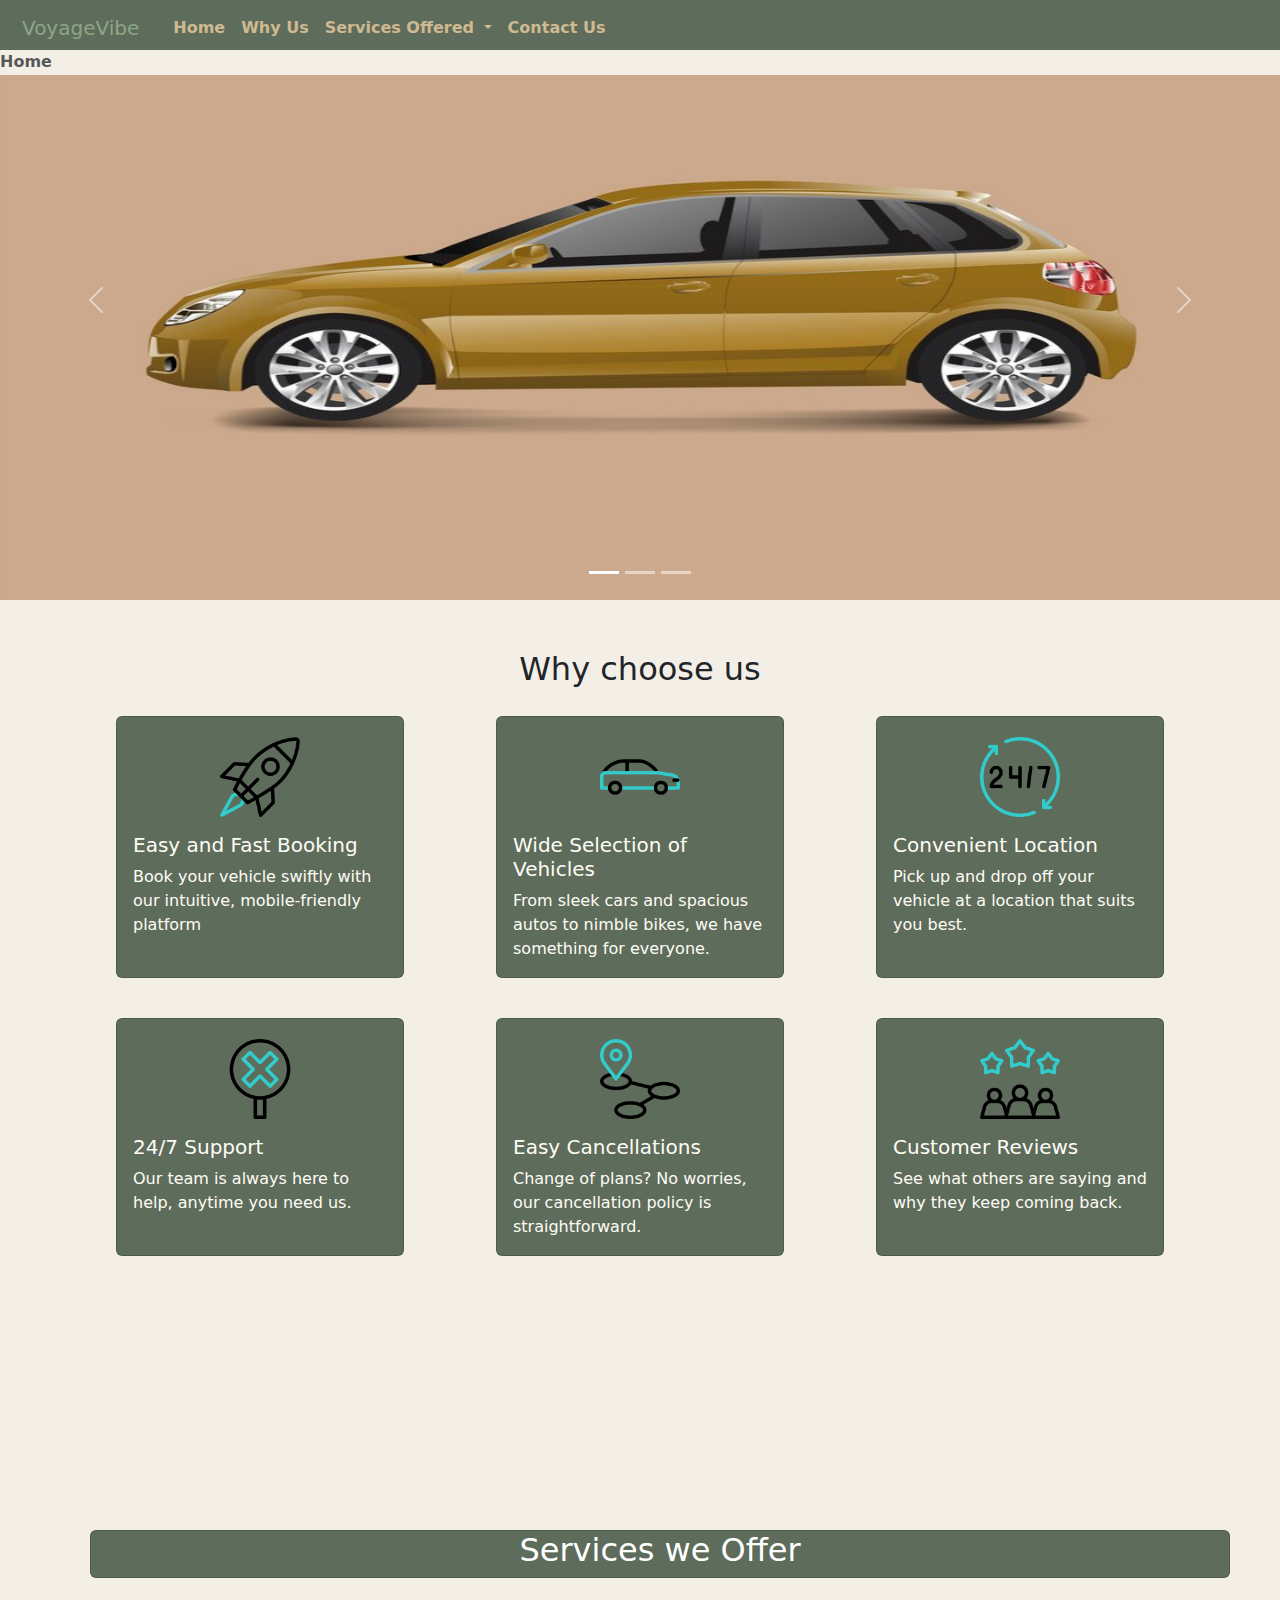
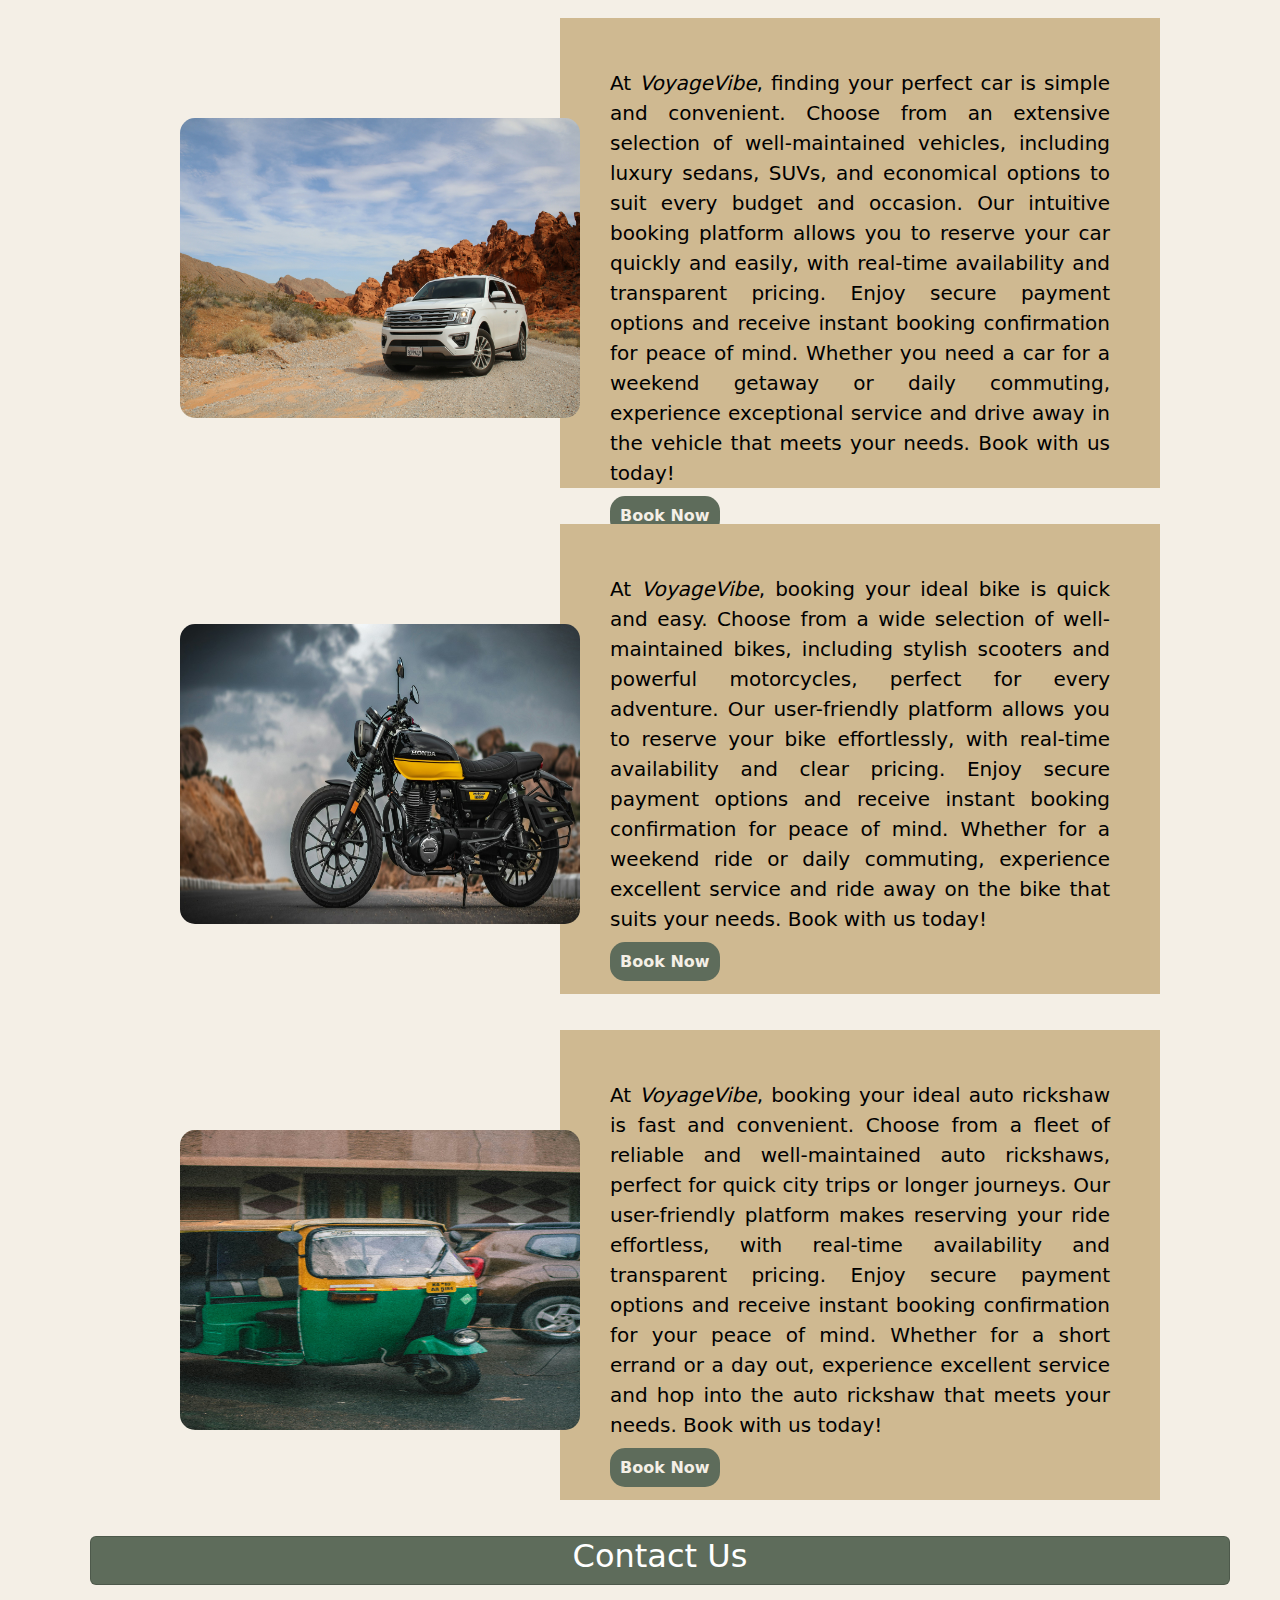
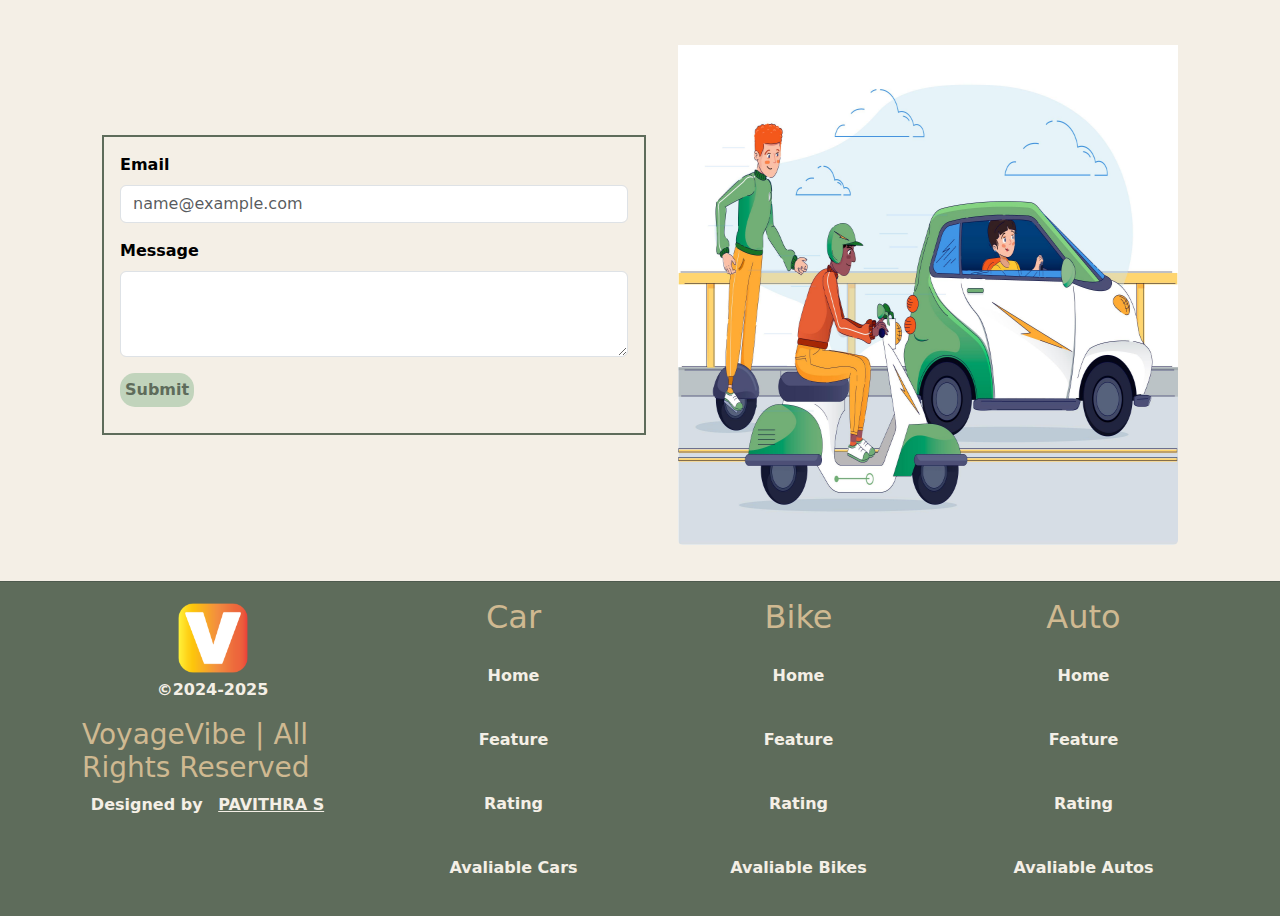
<file: index.html>
<!DOCTYPE html>
<html lang="en">
<head>
    <meta charset="UTF-8">
    <meta name="viewport" content="width=device-width, initial-scale=1.0">
    <title>Document</title>
 
    <link href="https://cdn.jsdelivr.net/npm/bootstrap@5.3.3/dist/css/bootstrap.min.css" rel="stylesheet" integrity="sha384-QWTKZyjpPEjISv5WaRU9OFeRpok6YctnYmDr5pNlyT2bRjXh0JMhjY6hW+ALEwIH" crossorigin="anonymous">
    <script src="https://cdn.jsdelivr.net/npm/bootstrap@5.3.3/dist/js/bootstrap.bundle.min.js" 
    integrity="sha384-YvpcrYf0tY3lHB60NNkmXc5s9fDVZLESaAA55NDzOxhy9GkcIdslK1eN7N6jIeHz" crossorigin="anonymous"></script>
    <link rel="stylesheet" href="assest/home.css">
</head>
<body>
   
        <div class="navBarColor">
            <nav class="navbar navbar-expand-lg  fixed-top">
                <div class="container-fluid">
                  <a class="navbar-brand" href="#">VoyageVibe</a>
                  <button class="navbar-toggler" type="button" data-bs-toggle="collapse" data-bs-target="#navbarNavDropdown" aria-controls="navbarNavDropdown" aria-expanded="false" aria-label="Toggle navigation">
                    
                  </button>
                  <div class="collapse navbar-collapse" id="navbarNavDropdown">
                    <ul class="navbar-nav">
                      <li class="nav-item">
                        <a class="nav-link " aria-current="page" href="#">Home</a>
                      </li>
                      <li class="nav-item">
                        <a class="nav-link" href="#aboutUs">Why Us</a>
                      </li>
                      
                      <li class="nav-item dropdown">
                        <a class="nav-link dropdown-toggle" href="#" role="button" data-bs-toggle="dropdown" aria-expanded="false">
                         Services Offered
                        </a>
                        <ul class="dropdown-menu">
                          <li><a class="dropdown-item" href="#category">Car</a></li>
                          <li><a class="dropdown-item" href="#category">Bike</a></li>
                          <li><a class="dropdown-item" href="#category">Auto</a></li>
                        </ul>
                      </li>
                      <li class="nav-item">
                        <a class="nav-link" href="#contact">Contact Us</a>
                      </li>
                    </ul>
                  </div>
                </div>
              </nav>
          
              <nav aria-label="breadcrumb" class="fixed-top bread">
                <ol class="breadcrumb">
                  <li class="breadcrumb-item active" aria-current="page">Home</li>
                </ol>
              </nav>
        </div>
         
        


        
            <div id="carouselExampleIndicators" class="carousel slide" data-bs-ride="carousel" >
                <div class="carousel-indicators" >
                  <button type="button" data-bs-target="#carouselExampleIndicators" data-bs-slide-to="0" class="active" aria-current="true" aria-label="Slide 1"></button>
                  <button type="button" data-bs-target="#carouselExampleIndicators" data-bs-slide-to="1" aria-label="Slide 2"></button>
                  <button type="button" data-bs-target="#carouselExampleIndicators" data-bs-slide-to="2" aria-label="Slide 3"></button>
                </div>
                <div class="carousel-inner">
                  <div class="carousel-item active" data-bs-interval="10000">
                    <img src="assest/imageBooking/car.jpg" class="d-block w-100 img-fluid" alt="car" >
                  </div>
                  <div class="carousel-item" data-bs-interval="2000">
                    <img src="assest/imageBooking/auto.jpg" class="d-block w-100  img-fluid" alt="auto"   >
                  </div>
                  <div class="carousel-item">
                    <img src="assest/imageBooking/bike.jpg" class="d-block w-100  img-fluid" alt="bike"  >
                  </div>
                </div>
                <button class="carousel-control-prev" type="button" data-bs-target="#carouselExampleIndicators" data-bs-slide="prev">
                  <span class="carousel-control-prev-icon" aria-hidden="true"></span>
                  <span class="visually-hidden">Previous</span>
                </button>
                <button class="carousel-control-next" type="button" data-bs-target="#carouselExampleIndicators" data-bs-slide="next">
                  <span class="carousel-control-next-icon" aria-hidden="true"></span>
                  <span class="visually-hidden">Next</span>
                </button>
              </div>
      
<section id="aboutUs">
<div class="container">

  <div class="row">
    <div class="col-lg-12 col-sm-12 col-md-12 col-xl-12">
      <h2 class="text-center">Why choose us</h2>
    </div>
    <div class="col-md-4 col-lg-4 col-xl-4 col-sm-12">
      <div class="card" style="width: 18rem;">
        <img src="/assest/imageBooking/rocket.png" class="card-img-top img-fluid" alt="faster">
        <div class="card-body">
          <h5 class="card-title">Easy and Fast Booking</h5>
          <p class="card-text">Book your vehicle swiftly with our intuitive, mobile-friendly platform</p>
          
        </div>
      </div>
    </div>
      <div class="col-md-4 col-lg-4 col-xl-4 col-sm-12">
        <div class="card" style="width: 18rem;">
          <img src="assest/imageBooking/car.png" class="card-img-top" alt="car">
          <div class="card-body">
            <h5 class="card-title">Wide Selection of Vehicles</h5>
            <p class="card-text">From sleek cars and spacious autos to nimble bikes, we have something for everyone.</p>
            
          </div>
        </div>
    </div>
    <div class="col-md-4 col-lg-4 col-xl-4 col-sm-12">
      <div class="card" style="width: 18rem;">
        <img src="/assest/imageBooking/24-7.png" class="card-img-top img-fluid" alt="faster">
        <div class="card-body">
          <h5 class="card-title">Convenient Location</h5>
          <p class="card-text">Pick up and drop off your vehicle at a location that suits you best.</p>
          
        </div>
      </div>
    </div>
    <div class="col-md-4 col-lg-4 col-xl-4 col-sm-12">
      <div class="card" style="width: 18rem;">
        <img src="assest/imageBooking/cancel.png" class="card-img-top img-fluid" alt="faster">
        <div class="card-body">
          <h5 class="card-title">24/7 Support</h5>
          <p class="card-text">Our team is always here to help, anytime you need us.</p>
          
        </div>
      </div>
    </div>
    <div class="col-md-4 col-lg-4 col-xl-4 col-sm-12">
      <div class="card" style="width: 18rem;">
        <img src="/assest/imageBooking/way.png" class="card-img-top img-fluid" alt="faster">
        <div class="card-body">
          <h5 class="card-title">Easy Cancellations</h5>
          <p class="card-text">Change of plans? No worries, our cancellation policy is straightforward.</p>
          
        </div>
      </div>
    </div>
    <div class="col-md-4 col-lg-4 col-xl-4 col-sm-12">
      <div class="card" style="width: 18rem;">
        <img src="assest/imageBooking/best-customer-experience.png" class="card-img-top img-fluid" alt="faster">
        <div class="card-body">
          <h5 class="card-title">Customer Reviews</h5>
          <p class="card-text">See what others are saying and why they keep coming back.</p>
          
        </div>
      </div>
    </div>
  </div>
</div>
</section>
<!-- <section>
  <div class="container">
    <div class="row">
      <div class="col-lg-12 col-sm-12 col-md-12 col-xl-12">
        <h2 class="text-center">Category</h2>
      </div>
      <div class="col-lg-12 col-sm-12 col-md-12 col-xl-12 flexAlign">
        <div class="containerContent">
          <div class="carImage">
            <img src="assest/imageBooking/car Booking (2).jpg" alt="car" width="500" height="400" class="img-fluid">
          </div>
          <div class="box">
            
              <p>At [Your Company Name], finding your perfect car is simple and convenient. Choose from an extensive selection of well-maintained vehicles, including luxury sedans, SUVs, and economical options to suit every budget and occasion. Our intuitive booking platform allows you to reserve your car quickly and easily, with real-time availability and transparent pricing. Enjoy secure payment options and receive instant booking confirmation for peace of mind. Whether you need a car for a weekend getaway or daily commuting, experience exceptional service and drive away in the vehicle that meets your needs. Book with us today!</p>
              <a href="#">Book Now</a>
           
            
  
          </div>
        </div>
      
      </div>
      <div class="col-lg-12 col-sm-12 col-md-12 col-xl-12 ">
        <div class="containerContent ">
          
          <div class="carImage">
            <img src="assest/imageBooking/BikeBooking.jpg" alt="car" width="500" height="400" class="img-fluid">
          </div>
          <div class="box">
            
              <p>At [Your Company Name], booking your ideal bike is quick and easy. Choose from a wide selection of well-maintained bikes, including stylish scooters and powerful motorcycles, perfect for every adventure. Our user-friendly platform allows you to reserve your bike effortlessly, with real-time availability and clear pricing. Enjoy secure payment options and receive instant booking confirmation for peace of mind. Whether for a weekend ride or daily commuting, experience excellent service and ride away on the bike that suits your needs. Book with us today!</p>
              <a href="#">Book Now</a>
           
            
  
          </div>
        </div>
      
      </div>
      <div class="col-lg-12 col-sm-12 col-md-12 col-xl-12 flexAlign">
        <div class="containerContent">
          <div class="carImage">
            <img src="assest/imageBooking/autoBooking.jpg" alt="car" width="500" height="400" class="img-fluid">
          </div>
          <div class="box">
            
              <p>At [Your Company Name], booking your ideal auto rickshaw is fast and convenient. Choose from a fleet of reliable and well-maintained auto rickshaws, perfect for quick city trips or longer journeys. Our user-friendly platform makes reserving your ride effortless, with real-time availability and transparent pricing. Enjoy secure payment options and receive instant booking confirmation for your peace of mind. Whether for a short errand or a day out, experience excellent service and hop into the auto rickshaw that meets your needs. Book with us today!</p>
              <a href="#">Book Now</a>
           
            
  
          </div>
        </div>
      
      </div>
  </div>
 
</section> -->
<section id="category">
  <div class="container">
    <div class="row">
      <div class="col-lg-12 col-sm-12 col-md-12 col-xl-12 card ">
        <h2 class="text-center text-white">Services we Offer</h2>
      </div>
      <div class="card cardContent mb-3" style="  background-color: transparent; border: none;" >
        <div class="row g-0">
          <div class="col-md-4  cardImg">
            <img src="assest/imageBooking/car Booking (2).jpg" style="border-radius: 15px;" class="img-fluid" alt="car">
          </div>
          <div class="col-md-8
          " >
            <div class="card-body bodyContent">
              <p class="card-text cardText" >At <i>VoyageVibe</i>, finding your perfect car is simple and convenient. Choose from an extensive selection of well-maintained vehicles, including luxury sedans, SUVs, and economical options to suit every budget and occasion. Our intuitive booking platform allows you to reserve your car quickly and easily, with real-time availability and transparent pricing. Enjoy secure payment options and receive instant booking confirmation for peace of mind. Whether you need a car for a weekend getaway or daily commuting, experience exceptional service and drive away in the vehicle that meets your needs. Book with us today!</p>
              <a href="assest/car.html" class="btnColor">Book Now</a>
            </div>
          </div>
          </div>
       
      </div>
      
      <div class="card mb-3" style="  background-color: transparent; border: none;" >
        <div class="row g-0">
          <div class="col-md-4  cardImg">
            <img src="assest/imageBooking/BikeBooking.jpg"style="border-radius: 15px;" class="img-fluid" alt="car">
          </div>
          <div class="col-md-8
          " >
            <div class="card-body bodyContent">
              <p class="card-text cardText" >At <i>VoyageVibe</i>, booking your ideal bike is quick and easy. Choose from a wide selection of well-maintained bikes, including stylish scooters and powerful motorcycles, perfect for every adventure. Our user-friendly platform allows you to reserve your bike effortlessly, with real-time availability and clear pricing. Enjoy secure payment options and receive instant booking confirmation for peace of mind. Whether for a weekend ride or daily commuting, experience excellent service and ride away on the bike that suits your needs. Book with us today!</p>
              <a href="assest/bike.html" class="btnColor">Book Now</a>
            </div>
          </div>
          </div>
       
      </div>
      <div class="card mb-3" style="  background-color: transparent; border: none;" >
        <div class="row g-0">
          <div class="col-md-4  cardImg">
            <img src="assest/imageBooking/autoBooking.jpg"style="border-radius: 15px;" class="img-fluid" alt="car">
          </div>
          <div class="col-md-8
          " >
            <div class="card-body bodyContent">
              <p class="card-text cardText"
   >At <i>VoyageVibe</i>, booking your ideal auto rickshaw is fast and convenient. Choose from a fleet of reliable and well-maintained auto rickshaws, perfect for quick city trips or longer journeys. Our user-friendly platform makes reserving your ride effortless, with real-time availability and transparent pricing. Enjoy secure payment options and receive instant booking confirmation for your peace of mind. Whether for a short errand or a day out, experience excellent service and hop into the auto rickshaw that meets your needs. Book with us today!</p>
              <a href="assest/auto.html" class="btnColor">Book Now</a>
            </div>
          </div>
          </div>
       
      </div>
    </div>
  </div>
</section>
<section id="contact">
  <div class="container">
    <div class="row">
      <div class="col-lg-12 col-sm-12 col-md-12 col-xl-12 card ">
        <h2 class="text-center text-white">Contact Us</h2>
      </div>
      <div class="col-md-12">
        <div class="card cardContact" style="background-color: transparent; border: none;">
          <div class="card-body cardContactetails">
            <div class="mb-3">
              <label for="exampleFormControlInput1" class="form-label" style="color: black; font-weight: 600;">Email </label>
              <input type="email" class="form-control" id="exampleFormControlInput1" placeholder="name@example.com">
            </div>
            <div class="mb-3">
              <label for="exampleFormControlTextarea1" class="form-label" style="color: black; font-weight: 600;">Message</label>
              <textarea class="form-control" id="exampleFormControlTextarea1" rows="3"></textarea>
            </div>
            <div class="col-12">
              <button type="submit" class="btnC ">Submit</button>
            </div>
          </div>
          <div class="card-image">

         
          <img src="assest/imageBooking/contact us.jpg" class="card-img-bottom img-fluid img-responsive"  alt="...">
        </div>
        </div>
      </div>
    </div>
  </div>
</section>
<footer>
  <hr>
  <div class="container">
    <div class="row">
     
        <div class="col-md-3 col-sm-12 col-xl-3 col-lg-3 footer">
         
         <img src="assest/imageBooking/letter-v.png" alt="icon" width="80px" class="img-fluid" height="100px">
          <p>&copy;2024-2025</p>
          <h3>VoyageVibe | All Rights Reserved</h3>
          <p>Designed by <a href="https://www.linkedin.com/in/pavithra-sakthivel"  style="color: #f4efe6;
    font-weight: 900; text-decoration:underline;">PAVITHRA S</a></p>
       
      </div>
      <div class="col-md-3 col-sm-12 col-xl-3 col-lg-3">
        
        <ul class="footer">
          <h2>Car</h2> 
          <li><a href="assest/car.html">Home</a></li>
          <li><a href="assest/car.html">Feature</a></li>
          <li><a href="assest/car.html">Rating</a></li>
          <li><a href="assest/car.html">Avaliable Cars</a></li>
          
        </ul>
      </div>
      <div class="col-md-3 col-sm-12 col-xl-3 col-lg-3">
       
        <ul class="footer">
          <h2>Bike</h2>
          <li><a href="assest/auto.html">Home</a></li>
          
          <li><a href="assest/auto.html">Feature</a></li>
          <li><a href="assest/auto.html">Rating</a></li>
          <li><a href="assest/auto.html">Avaliable Bikes</a></li>
          
        </ul>
      </div>
      <div class="col-md-3 col-sm-12 col-xl-3 col-lg-3">
      
        <ul class="footer">
          <h2>Auto</h2>
          <li><a href="assest/auto.html">Home</a></li>
          <li><a href="assest/auto.html">Feature</a></li>
          <li><a href="assest/auto.html">Rating</a></li>
          <li><a href="assest/auto.html">Avaliable Autos</a></li>
          
        </ul>
      </div>
      
    </div>
  </div>
</footer>
</body>
</html>
</file>
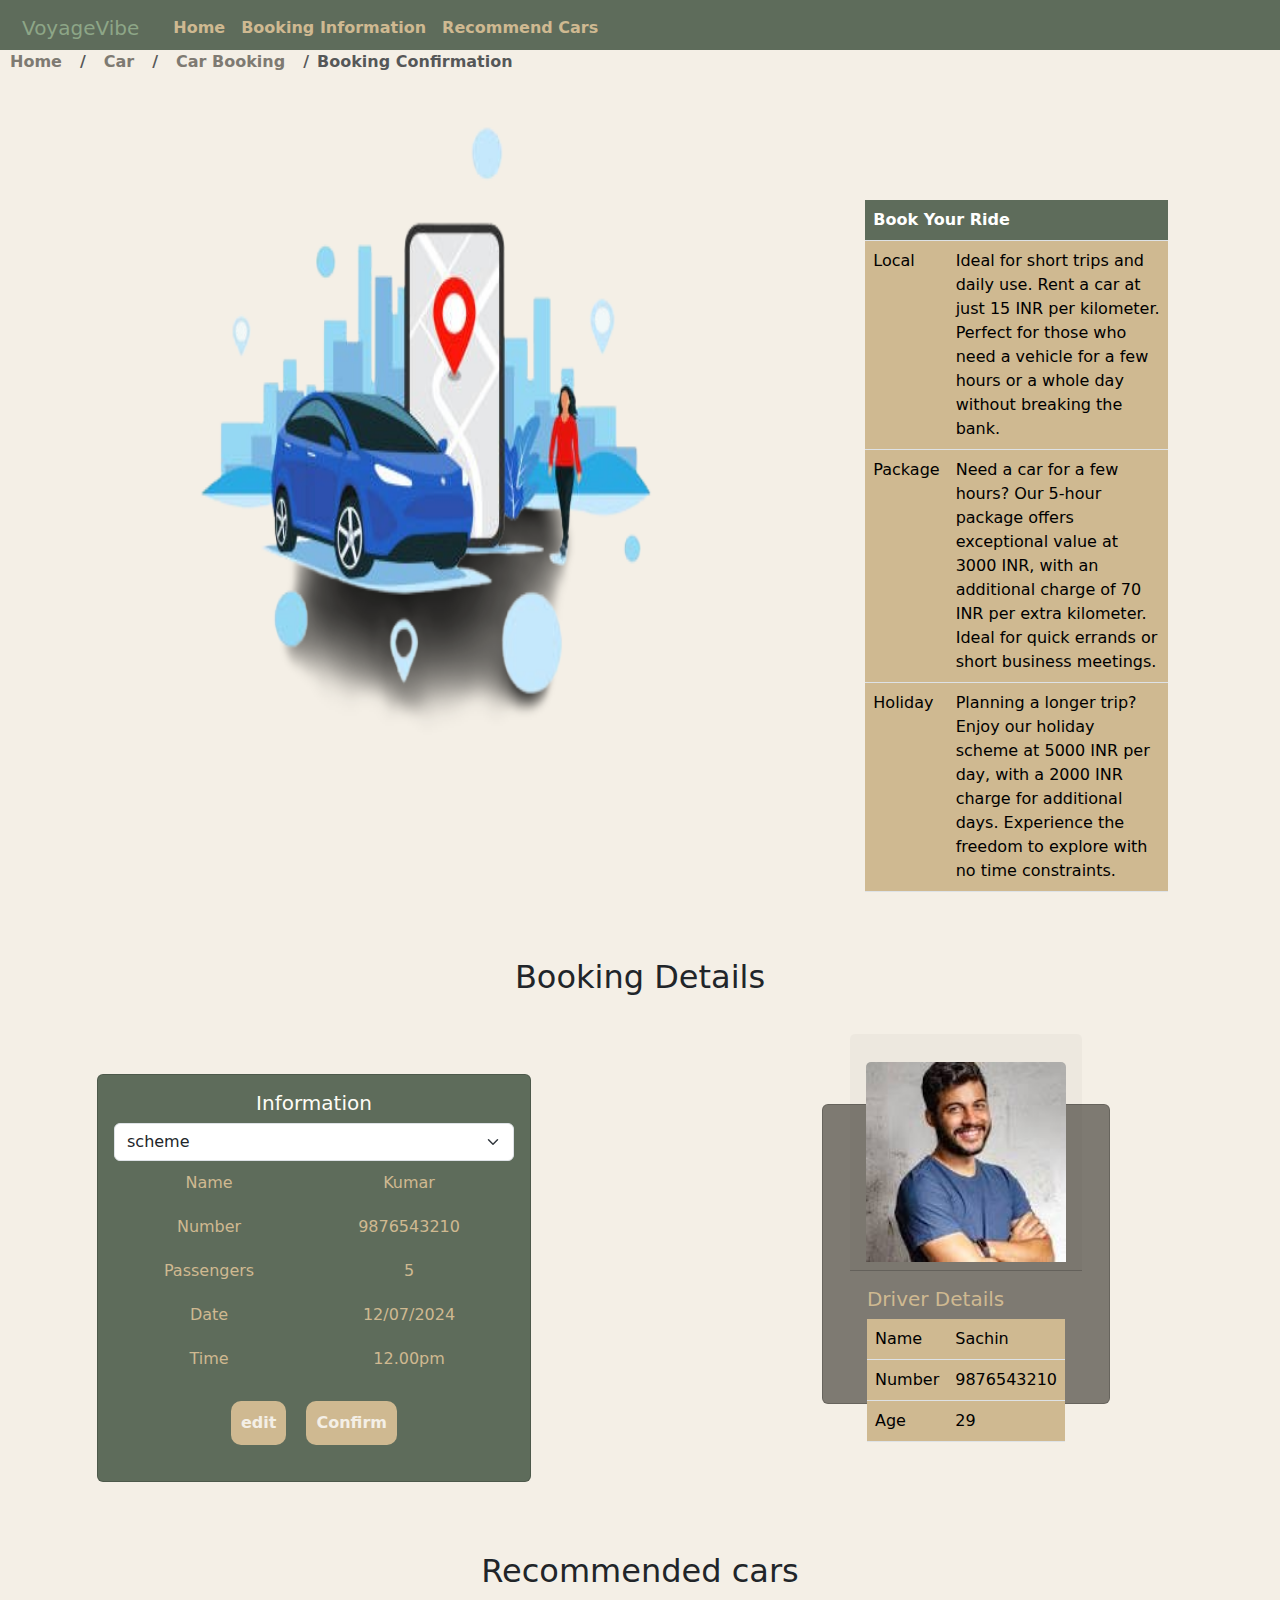
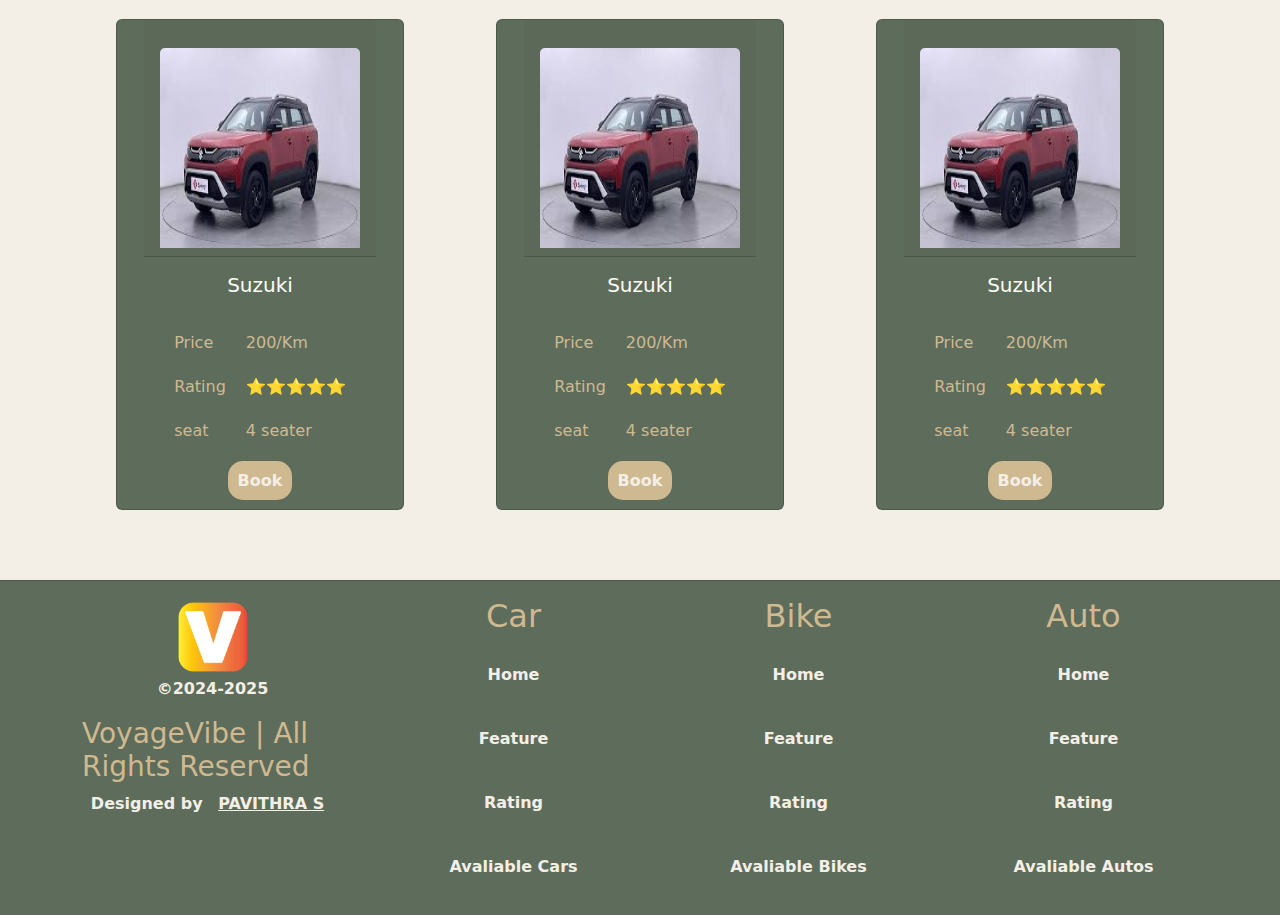
<file: assest/bookingDetail.html>
<!DOCTYPE html>
<html lang="en">
<head>
    <meta charset="UTF-8">
    <meta name="viewport" content="width=device-width, initial-scale=1.0">
    <title>Document</title>
 
    <link href="https://cdn.jsdelivr.net/npm/bootstrap@5.3.3/dist/css/bootstrap.min.css" rel="stylesheet" integrity="sha384-QWTKZyjpPEjISv5WaRU9OFeRpok6YctnYmDr5pNlyT2bRjXh0JMhjY6hW+ALEwIH" crossorigin="anonymous">
    <script src="https://cdn.jsdelivr.net/npm/bootstrap@5.3.3/dist/js/bootstrap.bundle.min.js" 
    integrity="sha384-YvpcrYf0tY3lHB60NNkmXc5s9fDVZLESaAA55NDzOxhy9GkcIdslK1eN7N6jIeHz" crossorigin="anonymous"></script>
    <link rel="stylesheet" href="home.css">
</head>
<body>
    <div class="navBarColor">
        <nav class="navbar navbar-expand-lg  fixed-top">
            <div class="container-fluid">
              <a class="navbar-brand" href="#">VoyageVibe</a>
              <button class="navbar-toggler" type="button" data-bs-toggle="collapse" data-bs-target="#navbarNavDropdown" aria-controls="navbarNavDropdown" aria-expanded="false" aria-label="Toggle navigation">
                <span class="navbar-toggler-icon"></span>
              </button>
              <div class="collapse navbar-collapse" id="navbarNavDropdown">
                <ul class="navbar-nav">
                  <li class="nav-item">
                    <a class="nav-link " aria-current="page" href="#">Home</a>
                  </li>
                  <li class="nav-item">
                    <a class="nav-link" href="#infoUser">Booking Information</a>
                  </li>
                  <li class="nav-item">
                    <a class="nav-link" href="#recommendCars">Recommend Cars</a>
                  </li>
                
                </ul>
              </div>
            </div>
          </nav>
      
          <nav aria-label="breadcrumb" class="fixed-top bread">
            <ol class="breadcrumb">
              <li class="breadcrumb-item"><a href="..//index.html">Home</a></li>
              <li class="breadcrumb-item"><a href="car.html">Car</a></li>
              <li class="breadcrumb-item"><a href="carBooking.html">Car Booking</a></li>
              <li class="breadcrumb-item active" aria-current="page">Booking Confirmation</li>
            </ol>
          </nav>
    </div>
    <section id="carBackground">
        <div class="container-fluid">
            <div class="row ">
                <div class="col-lg-8 col-xl-8 col-md-8 col-sm-12 carBack">
                    <img src="imageBooking/car_back4-removebg-preview.png" alt="car" class="img-fluid">
                </div>
                <div class="col-lg-4 col-xl-4 col-md-4 col-sm-12 ">
                 
                
                 
                  <table class="table table-responsive description">
               <thead>
                <tr>
                  <th colspan="2">Book Your Ride</th>
                </tr>
               </thead>
                  <tr>
                    <td >Local</td>
                    <td>Ideal for short trips and daily use. Rent a car at just 15 INR per kilometer. Perfect for those who need a vehicle for a few hours or a whole day without breaking the bank.</td>
                  </tr>
                  <tr>
                    <td>Package</td>
                    <td>Need a car for a few hours? Our 5-hour package offers exceptional value at 3000 INR, with an additional charge of 70 INR per extra kilometer. Ideal for quick errands or short business meetings.</td>
                  </tr>
                  <tr>
                    <td>Holiday</td>
                    <td>Planning a longer trip? Enjoy our holiday scheme at 5000 INR per day, with a 2000 INR charge for additional days. Experience the freedom to explore with no time constraints.</td>
                  </tr>
               </table>
                  </div>
                </div>

               
         

        </div>
    </section>

    <section id="infoUser">
      <div class="conatiner">
<div class="row">
  <div class="col-lg-12 col-sm-12 col-md-12 col-xl-12 ">
    <h2 class="text-center">Booking Details</h2>
  </div>

    <div class="userInfo col-lg-6 col-xl-6 col-md-6 col-sm-12">
      <div class="card text-center">
        <div class="card-body ">
          <h5 class="card-title">Information</h5>
          <table>
            <tr>
              <td>Name</td>
              <td>Kumar</td>
            </tr>
            <tr>
              <td>Number</td>
              <td>9876543210</td>
            </tr>
            <tr>
              <td>Passengers</td>
              <td>5</td>
            </tr>
            <tr>
              <td>Date</td>
              <td>12/07/2024</td>
            </tr>
            <tr>
              <td>Time</td>
              <td>12.00pm</td>
            </tr>
           
            <form >
              <select class="form-select filterSelection" aria-label="Default select example">
                <option selected>scheme</option>
                <option value="1">Local</option>
                <option value="2">Package</option>
                <option value="3">Holiday</option>
               
              </select>
              
            </form>
          
          </table>
          <div class="buttondiv">
            <a href="carBooking.html" class="btnLink ">edit </a>
            <!-- Button trigger modal -->
<button class="btnLink " style="border: none;" type="button" data-bs-toggle="modal" data-bs-target="#exampleModal">
  Confirm
</button>

<!-- Modal -->
<div class="modal fade" id="exampleModal" tabindex="-1" aria-labelledby="exampleModalLabel" aria-hidden="true">
  <div class="modal-dialog modal-dialog-centered">
    <div class="modal-content">
      <div class="modal-header">
        <h5 class="modal-title" id="exampleModalLabel">Confirmation Status</h5>
        <button type="button" class="btn-close" data-bs-dismiss="modal" aria-label="Close"></button>
      </div>
      <div class="modal-body">
       <p>your booking is successfully completed</p>
       <small><a href="car.html" class="btnColor">Back to home </a></small>
      </div>
      
    </div>
  </div>
</div>
           
          </div>
          
        </div>

      </div>

    </div>
    <div class="usercarDriver col-lg-6 col-xl-6 col-md-6 col-sm-12">
      <div class="card cardReview  " style="max-width: 18rem;">
        <div class="card-header  ">
          <img src="imageBooking/man1.jpeg" class="card-img-top img-fluid" alt="man" >
        </div>
        <div class="card-body ">
          <h5 class="card-title" style="color: #CFB991;">Driver Details</h5>
          <table class="table">
            <tr>
              <td>Name</td>
              <td>Sachin</td>
            </tr>
            <tr>
              <td>Number</td>
              <td>9876543210</td>
            </tr>
            <tr>
              <td>Age</td>
              <td>29</td>
            </tr>
           
          
          
          </table>
        </div>
       
      </div>
    </div> 
</div>
      </div>
</div>
      </div>
    </section>
    
    <section id="recommendCars">
      <div class="container">
        <div class="row">
          <div class="col-lg-12 col-sm-12 col-md-12 col-xl-12 ">
            <h2 class="text-center">Recommended cars</h2>
          </div>
          <div class="col-lg-4 col-xl-4 col-md-4 col-sm-12">
            <div class="card" style="width: 18rem;">
              <div class="card-header  ">
                <img src="imageBooking/5 seater 1.jpeg" class="card-img-top img-fluid" alt="man" >
              </div>
              <div class="card-body">
                <h5 class="card-title">Suzuki</h5>
               
              </div>
           <table>
            <tr>
              <td>Price</td>
              <td>200/Km</td>
            </tr>
            <tr>
              <td>Rating</td>
              <td>⭐⭐⭐⭐⭐</td>
            </tr>
            <tr>
              <td>seat</td>
              <td>4 seater</td>
            </tr>
           </table>
              <div class="card-body">
           
                <a href="#" class="card-link">Book </a>
              </div>
            </div>
          </div>
          <div class="col-lg-4 col-xl-4 col-md-4 col-sm-12">
            <div class="card" style="width: 18rem;">
              <div class="card-header  ">
                <img src="imageBooking/5 seater 1.jpeg" class="card-img-top img-fluid" alt="man" >
              </div>
              <div class="card-body">
                <h5 class="card-title">Suzuki</h5>
               
              </div>
           <table>
            <tr>
              <td>Price</td>
              <td>200/Km</td>
            </tr>
            <tr>
              <td>Rating</td>
              <td>⭐⭐⭐⭐⭐</td>
            </tr>
            <tr>
              <td>seat</td>
              <td>4 seater</td>
            </tr>
           </table>
              <div class="card-body">
           
                <a href="#" class="card-link">Book </a>
              </div>
            </div>
          </div>
          <div class="col-lg-4 col-xl-4 col-md-4 col-sm-12">
            <div class="card" style="width: 18rem;">
              <div class="card-header  ">
                <img src="imageBooking/5 seater 1.jpeg" class="card-img-top img-fluid" alt="man" >
              </div>
              <div class="card-body">
                <h5 class="card-title">Suzuki</h5>
               
              </div>
           <table>
            <tr>
              <td>Price</td>
              <td>200/Km</td>
            </tr>
            <tr>
              <td>Rating</td>
              <td>⭐⭐⭐⭐⭐</td>
            </tr>
            <tr>
              <td>seat</td>
              <td>4 seater</td>
            </tr>
           </table>
              <div class="card-body">
           
                <a href="#" class="card-link">Book </a>
              </div>
            </div>
          </div>
        </div>
      </div>
    </section>
    <footer>
      <hr>
      <div class="container">
        <div class="row">
         
            <div class="col-md-3 col-sm-12 col-xl-3 col-lg-3 footer">
              <img src="imageBooking/letter-v.png" alt="icon" width="80px" class="img-fluid" height="100px">
              <p>&copy;2024-2025</p>
              <h3>VoyageVibe | All Rights Reserved</h3>
              <p>Designed by <a href="https://www.linkedin.com/in/pavithra-sakthivel"  style="color: #f4efe6;
        font-weight: 900; text-decoration:underline;">PAVITHRA S</a></p>
           
          </div>
          <div class="col-md-3 col-sm-12 col-xl-3 col-lg-3">
            
            <ul class="footer">
              <h2>Car</h2> 
              <li><a href="assest/car.html">Home</a></li>
              <li><a href="assest/car.html">Feature</a></li>
              <li><a href="assest/car.html">Rating</a></li>
              <li><a href="assest/car.html">Avaliable Cars</a></li>
              
            </ul>
          </div>
          <div class="col-md-3 col-sm-12 col-xl-3 col-lg-3">
           
            <ul class="footer">
              <h2>Bike</h2>
              <li><a href="assest/auto.html">Home</a></li>
              
              <li><a href="assest/auto.html">Feature</a></li>
              <li><a href="assest/auto.html">Rating</a></li>
              <li><a href="assest/auto.html">Avaliable Bikes</a></li>
              
            </ul>
          </div>
          <div class="col-md-3 col-sm-12 col-xl-3 col-lg-3">
          
            <ul class="footer">
              <h2>Auto</h2>
              <li><a href="assest/auto.html">Home</a></li>
              <li><a href="assest/auto.html">Feature</a></li>
              <li><a href="assest/auto.html">Rating</a></li>
              <li><a href="assest/auto.html">Avaliable Autos</a></li>
              
            </ul>
          </div>
        </div>
      </div>
    </footer>
</body>
</html>
</file>
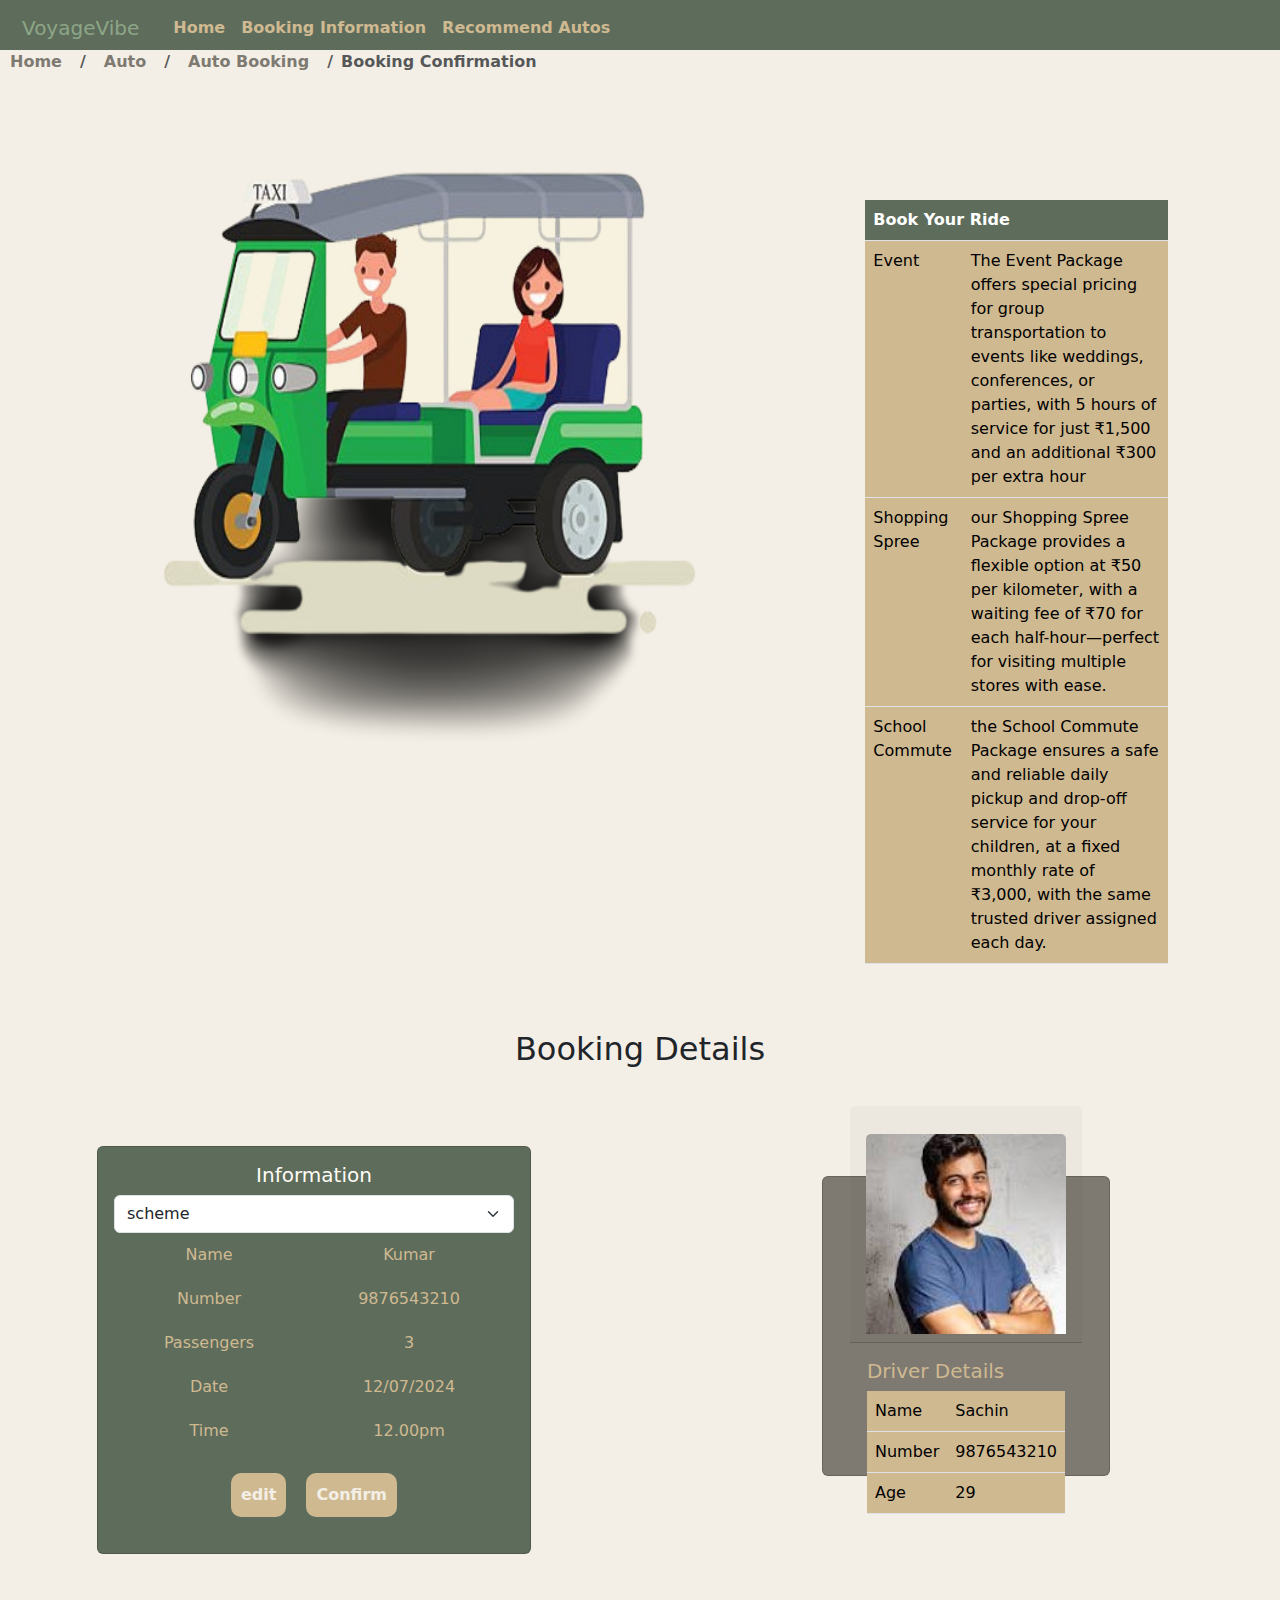
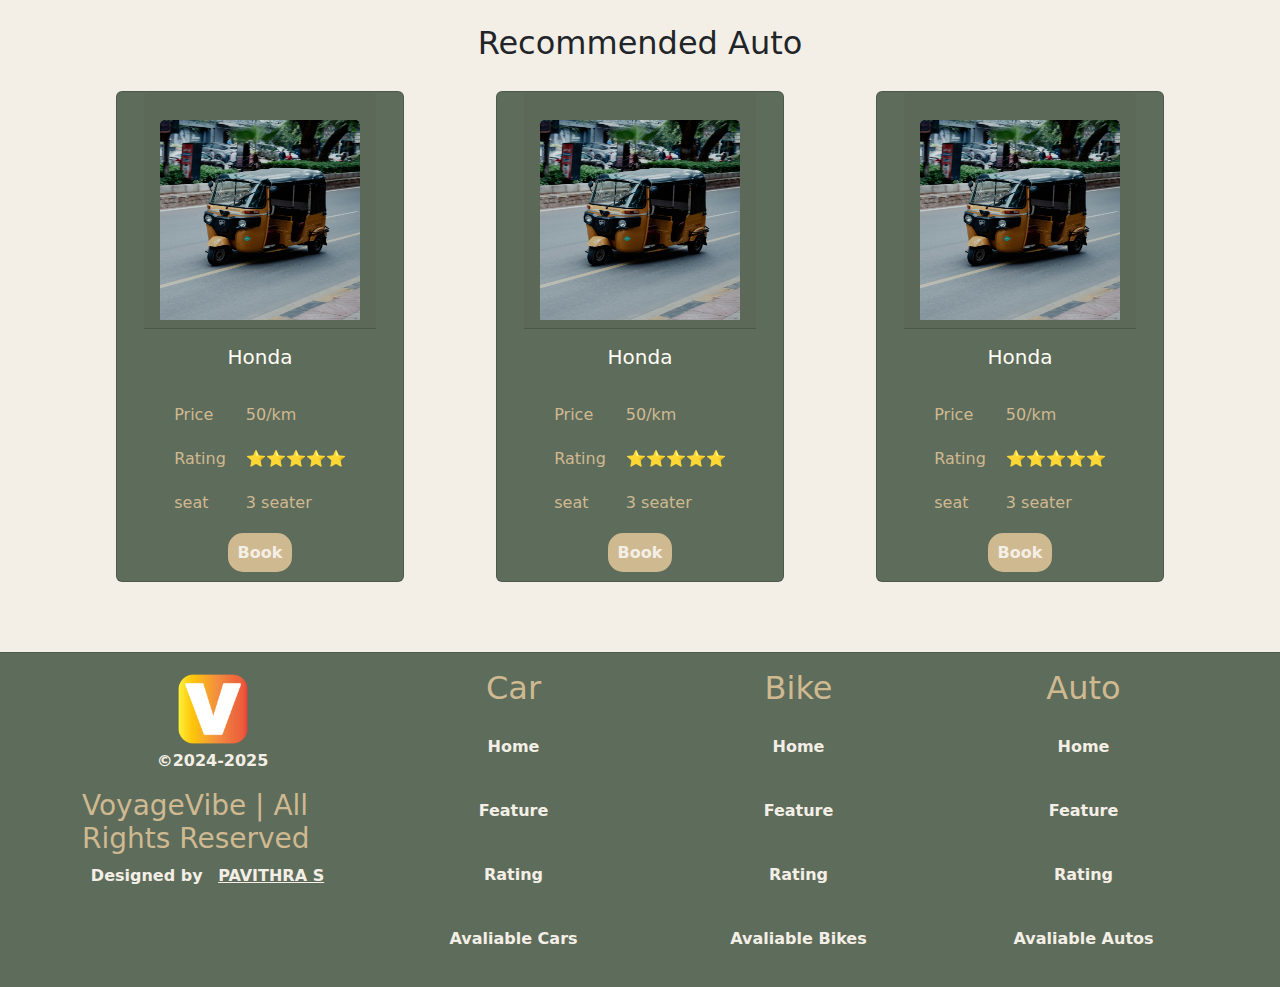
<file: assest/bookingDetailsAuto.html>
<!DOCTYPE html>
<html lang="en">
<head>
    <meta charset="UTF-8">
    <meta name="viewport" content="width=device-width, initial-scale=1.0">
    <title>Document</title>
 
    <link href="https://cdn.jsdelivr.net/npm/bootstrap@5.3.3/dist/css/bootstrap.min.css" rel="stylesheet" integrity="sha384-QWTKZyjpPEjISv5WaRU9OFeRpok6YctnYmDr5pNlyT2bRjXh0JMhjY6hW+ALEwIH" crossorigin="anonymous">
    <script src="https://cdn.jsdelivr.net/npm/bootstrap@5.3.3/dist/js/bootstrap.bundle.min.js" 
    integrity="sha384-YvpcrYf0tY3lHB60NNkmXc5s9fDVZLESaAA55NDzOxhy9GkcIdslK1eN7N6jIeHz" crossorigin="anonymous"></script>
    <link rel="stylesheet" href="home.css">
</head>
<body>
    <div class="navBarColor">
        <nav class="navbar navbar-expand-lg  fixed-top">
            <div class="container-fluid">
              <a class="navbar-brand" href="#">VoyageVibe</a>
              <button class="navbar-toggler" type="button" data-bs-toggle="collapse" data-bs-target="#navbarNavDropdown" aria-controls="navbarNavDropdown" aria-expanded="false" aria-label="Toggle navigation">
                <span class="navbar-toggler-icon"></span>
              </button>
              <div class="collapse navbar-collapse" id="navbarNavDropdown">
                <ul class="navbar-nav">
                  <li class="nav-item">
                    <a class="nav-link " aria-current="page" href="#">Home</a>
                  </li>
                  <li class="nav-item">
                    <a class="nav-link" href="#infoUser">Booking Information</a>
                  </li>
                  <li class="nav-item">
                    <a class="nav-link" href="#recommendCars">Recommend Autos</a>
                  </li>
                
                </ul>
              </div>
            </div>
          </nav>
      
          <nav aria-label="breadcrumb" class="fixed-top bread">
            <ol class="breadcrumb">
              <li class="breadcrumb-item"><a href="..//index.html">Home</a></li>
              <li class="breadcrumb-item"><a href="auto.html">Auto</a></li>
              <li class="breadcrumb-item"><a href="autoBooking.html">Auto Booking</a></li>
              <li class="breadcrumb-item active" aria-current="page">Booking Confirmation</li>
            </ol>
          </nav>
    </div>
    <section id="carBackground">
        <div class="container-fluid">
            <div class="row ">
                <div class="col-lg-8 col-xl-8 col-md-8 col-sm-12 carBack">
                    <img src="imageBooking/autoLanding-removebg-preview.png" alt="car" class="img-fluid">
                </div>
                <div class="col-lg-4 col-xl-4 col-md-4 col-sm-12 ">
                 
                
                 
                  <table class="table table-responsive description">
               <thead>
                <tr>
                  <th colspan="2">Book Your Ride</th>
                </tr>
               </thead>
                  <tr>
                    <td >Event</td>
                    <td> The Event Package offers special pricing for group transportation to events like weddings, conferences, or parties, with 5 hours of service for just ₹1,500 and an additional ₹300 per extra hour</td>
                  </tr>
                  <tr>
                    <td>Shopping Spree</td>
                    <td>our Shopping Spree Package provides a flexible option at ₹50 per kilometer, with a waiting fee of ₹70 for each half-hour—perfect for visiting multiple stores with ease. </td>
                  </tr>
                  <tr>
                    <td>School Commute </td>
                    <td>the School Commute Package ensures a safe and reliable daily pickup and drop-off service for your children, at a fixed monthly rate of ₹3,000, with the same trusted driver assigned each day.</td>
                  </tr>
               </table>
                  </div>
                </div>

               
         

        </div>
    </section>

    <section id="infoUser">
      <div class="conatiner">
<div class="row">
  <div class="col-lg-12 col-sm-12 col-md-12 col-xl-12 ">
    <h2 class="text-center">Booking Details</h2>
  </div>

    <div class="userInfo col-lg-6 col-xl-6 col-md-6 col-sm-12">
      <div class="card text-center">
        <div class="card-body ">
          <h5 class="card-title">Information</h5>
          <table>
            <tr>
              <td>Name</td>
              <td>Kumar</td>
            </tr>
            <tr>
              <td>Number</td>
              <td>9876543210</td>
            </tr>
            <tr>
              <td>Passengers</td>
              <td>3</td>
            </tr>
            <tr>
              <td>Date</td>
              <td>12/07/2024</td>
            </tr>
            <tr>
              <td>Time</td>
              <td>12.00pm</td>
            </tr>
           
            <form >
              <select class="form-select filterSelection" aria-label="Default select example">
                <option selected>scheme</option>
                <option value="1">Daily</option>
                <option value="2">Weekly</option>
                <option value="3">Montly</option>
               
              </select>
              
            </form>
          
          </table>
          <div class="buttondiv">
            <a href="carBooking.html" class="btnLink">edit </a>
            <!-- Button trigger modal -->
<button class="btnLink" style="border: none;" type="button" data-bs-toggle="modal" data-bs-target="#exampleModal">
  Confirm
</button>

<!-- Modal -->
<div class="modal fade" id="exampleModal" tabindex="-1" aria-labelledby="exampleModalLabel" aria-hidden="true">
  <div class="modal-dialog modal-dialog-centered">
    <div class="modal-content">
      <div class="modal-header">
        <h5 class="modal-title" id="exampleModalLabel">Confirmation Status</h5>
        <button type="button" class="btn-close" data-bs-dismiss="modal" aria-label="Close"></button>
      </div>
      <div class="modal-body">
       <p>your booking is successfully completed</p>
       <small><a href="auto.html" class="btnColor">Back to home </a></small>
      </div>
      
    </div>
  </div>
</div>
           
          </div>
          
        </div>

      </div>

    </div>
    <div class="usercarDriver col-lg-6 col-xl-6 col-md-6 col-sm-12">
      <div class="card cardReview  " style="max-width: 18rem;">
        <div class="card-header  ">
          <img src="imageBooking/man1.jpeg" class="card-img-top img-fluid" alt="man" >
        </div>
        <div class="card-body ">
          <h5 class="card-title" style="color: #CFB991;">Driver Details</h5>
          <table class="table">
            <tr>
              <td>Name</td>
              <td>Sachin</td>
            </tr>
            <tr>
              <td>Number</td>
              <td>9876543210</td>
            </tr>
            <tr>
              <td>Age</td>
              <td>29</td>
            </tr>
           
          
          
          </table>
        </div>
       
      </div>
    </div> 
</div>
      </div>
</div>
      </div>
    </section>
    
    <section id="recommendCars">
      <div class="container">
        <div class="row">
          <div class="col-lg-12 col-sm-12 col-md-12 col-xl-12 ">
            <h2 class="text-center">Recommended Auto</h2>
          </div>
          <div class="col-lg-4 col-xl-4 col-md-4 col-sm-12">
            <div class="card" style="width: 18rem;">
              <div class="card-header  ">
                <img src="imageBooking/auto4.jpg" class="card-img-top img-fluid" alt="man" >
              </div>
              <div class="card-body">
                <h5 class="card-title">Honda</h5>
               
              </div>
           <table>
            <tr>
              <td>Price</td>
              <td>50/km</td>
            </tr>
            <tr>
              <td>Rating</td>
              <td>⭐⭐⭐⭐⭐</td>
            </tr>
            <tr>
              <td>seat</td>
              <td>3 seater</td>
            </tr>
           </table>
              <div class="card-body">
           
                <a href="#" class="card-link">Book </a>
              </div>
            </div>
          </div>
          <div class="col-lg-4 col-xl-4 col-md-4 col-sm-12">
            <div class="card" style="width: 18rem;">
              <div class="card-header  ">
                <img src="imageBooking/auto4.jpg" class="card-img-top img-fluid" alt="man" >
              </div>
              <div class="card-body">
                <h5 class="card-title">Honda</h5>
               
              </div>
           <table>
            <tr>
              <td>Price</td>
              <td>50/km</td>
            </tr>
            <tr>
              <td>Rating</td>
              <td>⭐⭐⭐⭐⭐</td>
            </tr>
            <tr>
              <td>seat</td>
              <td>3 seater</td>
            </tr>
           </table>
              <div class="card-body">
           
                <a href="#" class="card-link">Book </a>
              </div>
            </div>
          </div>
          <div class="col-lg-4 col-xl-4 col-md-4 col-sm-12">
            <div class="card" style="width: 18rem;">
              <div class="card-header  ">
                <img src="imageBooking/auto4.jpg" class="card-img-top img-fluid" alt="man" >
              </div>
              <div class="card-body">
                <h5 class="card-title">Honda</h5>
               
              </div>
           <table>
            <tr>
              <td>Price</td>
              <td>50/km</td>
            </tr>
            <tr>
              <td>Rating</td>
              <td>⭐⭐⭐⭐⭐</td>
            </tr>
            <tr>
              <td>seat</td>
              <td>3 seater</td>
            </tr>
           </table>
              <div class="card-body">
           
                <a href="#" class="card-link">Book </a>
              </div>
            </div>
          </div>
        </div>
      </div>
    </section>
    <footer>
        <hr>
        <div class="container">
          <div class="row">
           
              <div class="col-md-3 col-sm-12 col-xl-3 col-lg-3 footer">
                <img src="imageBooking/letter-v.png" alt="icon" width="80px" class="img-fluid" height="100px">
          <p>&copy;2024-2025</p>
          <h3>VoyageVibe | All Rights Reserved</h3>
          <p>Designed by <a href="https://www.linkedin.com/in/pavithra-sakthivel"  style="color: #f4efe6;
    font-weight: 900; text-decoration:underline;">PAVITHRA S</a></p>
             
            </div>
            <div class="col-md-3 col-sm-12 col-xl-3 col-lg-3">
              
              <ul class="footer">
                <h2>Car</h2> 
                <li><a href="assest/car.html">Home</a></li>
                <li><a href="assest/car.html">Feature</a></li>
                <li><a href="assest/car.html">Rating</a></li>
                <li><a href="assest/car.html">Avaliable Cars</a></li>
                
              </ul>
            </div>
            <div class="col-md-3 col-sm-12 col-xl-3 col-lg-3">
             
              <ul class="footer">
                <h2>Bike</h2>
                <li><a href="assest/auto.html">Home</a></li>
                
                <li><a href="assest/auto.html">Feature</a></li>
                <li><a href="assest/auto.html">Rating</a></li>
                <li><a href="assest/auto.html">Avaliable Bikes</a></li>
                
              </ul>
            </div>
            <div class="col-md-3 col-sm-12 col-xl-3 col-lg-3">
            
              <ul class="footer">
                <h2>Auto</h2>
                <li><a href="assest/auto.html">Home</a></li>
                <li><a href="assest/auto.html">Feature</a></li>
                <li><a href="assest/auto.html">Rating</a></li>
                <li><a href="assest/auto.html">Avaliable Autos</a></li>
                
              </ul>
            </div>
          </div>
        </div>
      </footer>
</body>
</html>
</file>
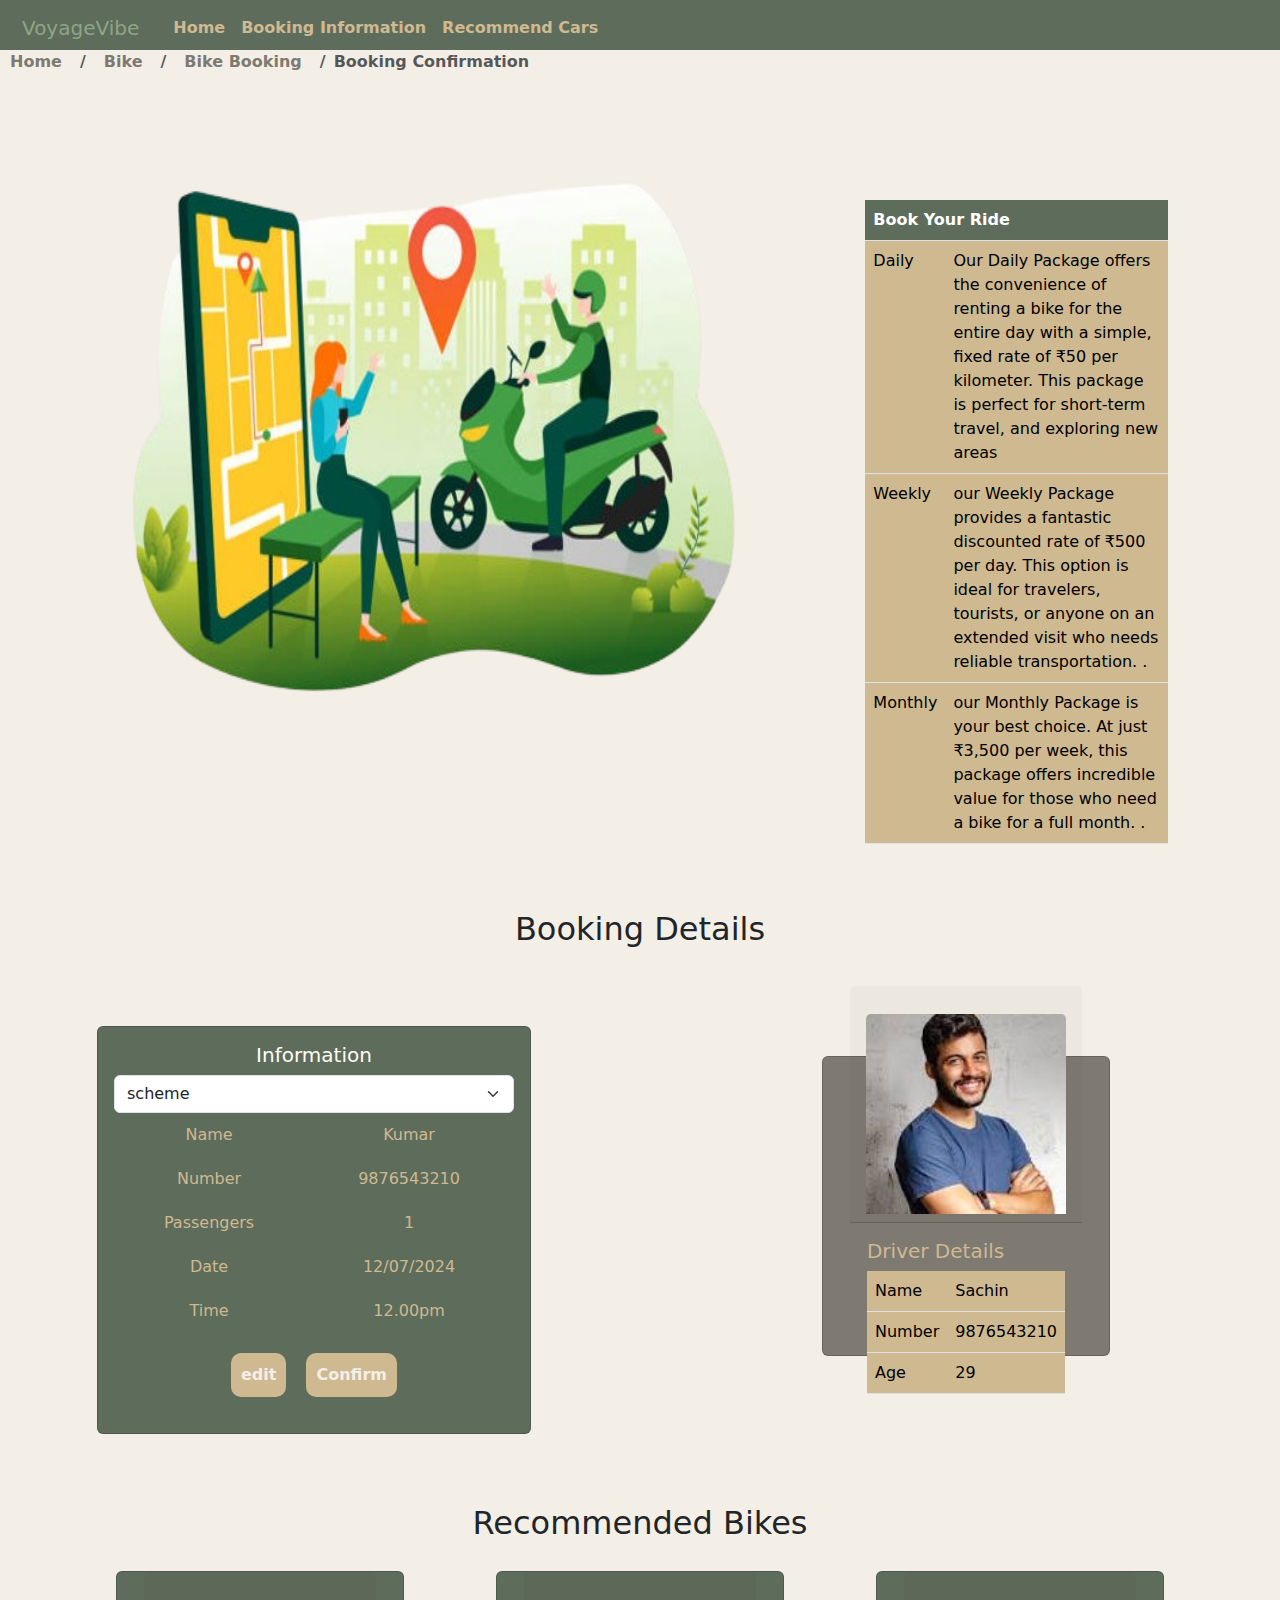
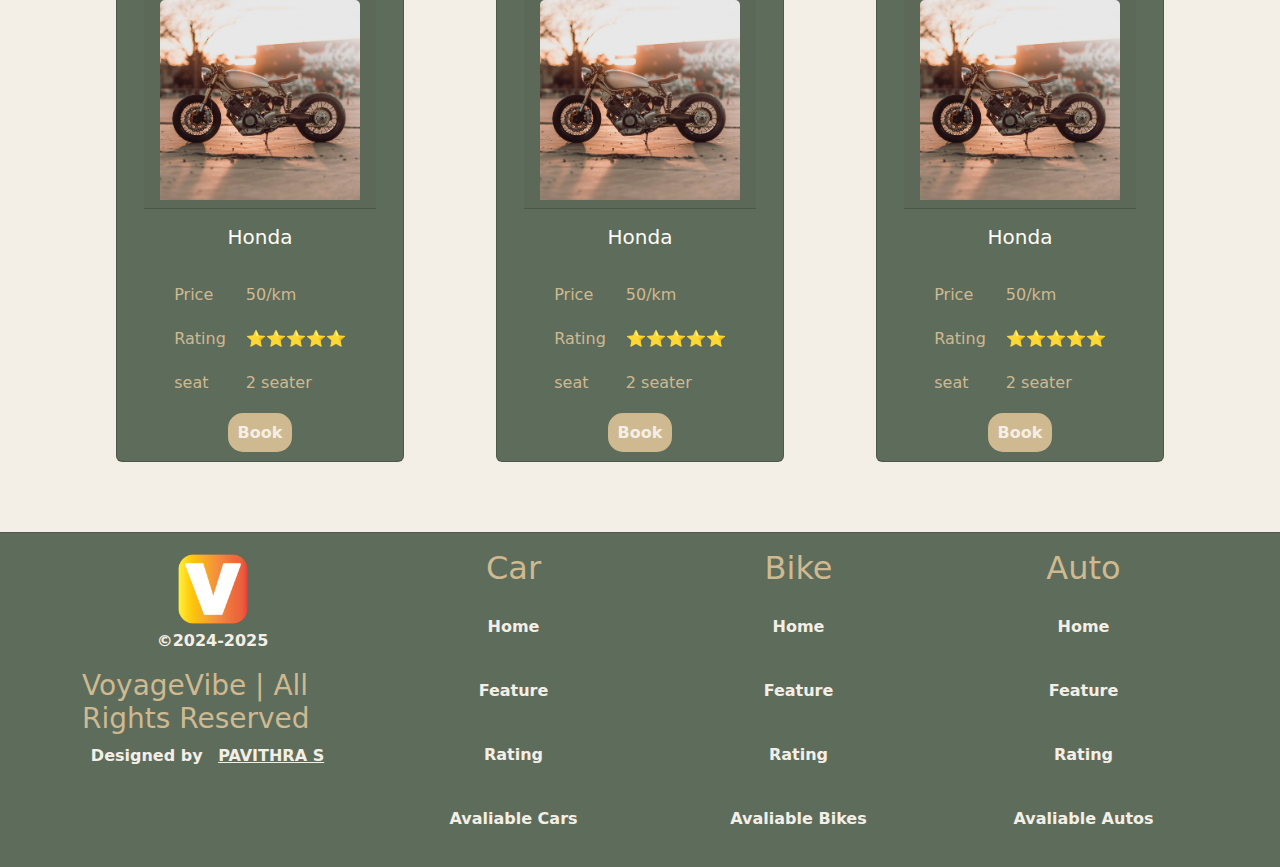
<file: assest/bookingDetailsBike.html>
<!DOCTYPE html>
<html lang="en">
<head>
    <meta charset="UTF-8">
    <meta name="viewport" content="width=device-width, initial-scale=1.0">
    <title>Document</title>
 
    <link href="https://cdn.jsdelivr.net/npm/bootstrap@5.3.3/dist/css/bootstrap.min.css" rel="stylesheet" integrity="sha384-QWTKZyjpPEjISv5WaRU9OFeRpok6YctnYmDr5pNlyT2bRjXh0JMhjY6hW+ALEwIH" crossorigin="anonymous">
    <script src="https://cdn.jsdelivr.net/npm/bootstrap@5.3.3/dist/js/bootstrap.bundle.min.js" 
    integrity="sha384-YvpcrYf0tY3lHB60NNkmXc5s9fDVZLESaAA55NDzOxhy9GkcIdslK1eN7N6jIeHz" crossorigin="anonymous"></script>
    <link rel="stylesheet" href="home.css">
</head>
<body>
    <div class="navBarColor">
        <nav class="navbar navbar-expand-lg  fixed-top">
            <div class="container-fluid">
              <a class="navbar-brand" href="#">VoyageVibe</a>
              <button class="navbar-toggler" type="button" data-bs-toggle="collapse" data-bs-target="#navbarNavDropdown" aria-controls="navbarNavDropdown" aria-expanded="false" aria-label="Toggle navigation">
                <span class="navbar-toggler-icon"></span>
              </button>
              <div class="collapse navbar-collapse" id="navbarNavDropdown">
                <ul class="navbar-nav">
                  <li class="nav-item">
                    <a class="nav-link " aria-current="page" href="#">Home</a>
                  </li>
                  <li class="nav-item">
                    <a class="nav-link" href="#infoUser">Booking Information</a>
                  </li>
                  <li class="nav-item">
                    <a class="nav-link" href="#recommendCars">Recommend Cars</a>
                  </li>
                
                </ul>
              </div>
            </div>
          </nav>
      
          <nav aria-label="breadcrumb" class="fixed-top bread">
            <ol class="breadcrumb">
              <li class="breadcrumb-item"><a href="..//index.html">Home</a></li>
              <li class="breadcrumb-item"><a href="bike.html">Bike</a></li>
              <li class="breadcrumb-item"><a href="bikeBooking.html">Bike Booking</a></li>
              <li class="breadcrumb-item active" aria-current="page">Booking Confirmation</li>
            </ol>
          </nav>
    </div>
    <section id="carBackground">
        <div class="container-fluid">
            <div class="row ">
                <div class="col-lg-8 col-xl-8 col-md-8 col-sm-12 carBack">
                    <img src="imageBooking/bikeLanding-removebg-preview.png" alt="car" class="img-fluid">
                </div>
                <div class="col-lg-4 col-xl-4 col-md-4 col-sm-12 ">
                 
                
                 
                  <table class="table table-responsive description">
               <thead>
                <tr>
                  <th colspan="2">Book Your Ride</th>
                </tr>
               </thead>
                  <tr>
                    <td >Daily</td>
                    <td>Our Daily Package offers the convenience of renting a bike for the entire day with a simple, fixed rate of ₹50 per kilometer. This package is perfect for short-term travel, and exploring new areas</td>
                  </tr>
                  <tr>
                    <td>Weekly</td>
                    <td>our Weekly Package provides a fantastic discounted rate of ₹500 per day. This option is ideal for travelers, tourists, or anyone on an extended visit who needs reliable transportation. .</td>
                  </tr>
                  <tr>
                    <td>Monthly</td>
                    <td>our Monthly Package is your best choice. At just ₹3,500 per week, this package offers incredible value for those who need a bike for a full month. .</td>
                  </tr>
               </table>
                  </div>
                </div>

               
         

        </div>
    </section>

    <section id="infoUser">
      <div class="conatiner">
<div class="row">
  <div class="col-lg-12 col-sm-12 col-md-12 col-xl-12 ">
    <h2 class="text-center">Booking Details</h2>
  </div>

    <div class="userInfo col-lg-6 col-xl-6 col-md-6 col-sm-12">
      <div class="card text-center">
        <div class="card-body ">
          <h5 class="card-title">Information</h5>
          <table>
            <tr>
              <td>Name</td>
              <td>Kumar</td>
            </tr>
            <tr>
              <td>Number</td>
              <td>9876543210</td>
            </tr>
            <tr>
              <td>Passengers</td>
              <td>1</td>
            </tr>
            <tr>
              <td>Date</td>
              <td>12/07/2024</td>
            </tr>
            <tr>
              <td>Time</td>
              <td>12.00pm</td>
            </tr>
           
            <form >
              <select class="form-select filterSelection" aria-label="Default select example">
                <option selected>scheme</option>
                <option value="1">Daily</option>
                <option value="2">Weekly</option>
                <option value="3">Montly</option>
               
              </select>
              
            </form>
          
          </table>
          <div class="buttondiv">
            <a href="carBooking.html" class="btnLink">edit </a>
            <!-- Button trigger modal -->
<button class="btnLink" type="button" style="border: none;" data-bs-toggle="modal" data-bs-target="#exampleModal">
  Confirm
</button>

<!-- Modal -->
<div class="modal fade" id="exampleModal" tabindex="-1" aria-labelledby="exampleModalLabel" aria-hidden="true">
  <div class="modal-dialog modal-dialog-centered">
    <div class="modal-content">
      <div class="modal-header">
        <h5 class="modal-title" id="exampleModalLabel">Confirmation Status</h5>
        <button type="button" class="btn-close" data-bs-dismiss="modal" aria-label="Close"></button>
      </div>
      <div class="modal-body">
       <p>your booking is successfully completed</p>
       <small><a href="bike.html" class="btnColor">Back to home </a></small>
      </div>
      
    </div>
  </div>
</div>
           
          </div>
          
        </div>

      </div>

    </div>
    <div class="usercarDriver col-lg-6 col-xl-6 col-md-6 col-sm-12">
      <div class="card cardReview  " style="max-width: 18rem;">
        <div class="card-header  ">
          <img src="imageBooking/man1.jpeg" class="card-img-top img-fluid" alt="man" >
        </div>
        <div class="card-body ">
          <h5 class="card-title" style="color: #CFB991;">Driver Details</h5>
          <table class="table">
            <tr>
              <td>Name</td>
              <td>Sachin</td>
            </tr>
            <tr>
              <td>Number</td>
              <td>9876543210</td>
            </tr>
            <tr>
              <td>Age</td>
              <td>29</td>
            </tr>
           
          
          
          </table>
        </div>
       
      </div>
    </div> 
</div>
      </div>
</div>
      </div>
    </section>
    
    <section id="recommendCars">
      <div class="container">
        <div class="row">
          <div class="col-lg-12 col-sm-12 col-md-12 col-xl-12 ">
            <h2 class="text-center">Recommended Bikes
            </h2>
          </div>
          <div class="col-lg-4 col-xl-4 col-md-4 col-sm-12">
            <div class="card" style="width: 18rem;">
              <div class="card-header  ">
                <img src="imageBooking/bike5.jpg" class="card-img-top img-fluid" alt="man" >
              </div>
              <div class="card-body">
                <h5 class="card-title">Honda</h5>
               
              </div>
           <table>
            <tr>
              <td>Price</td>
              <td>50/km</td>
            </tr>
            <tr>
              <td>Rating</td>
              <td>⭐⭐⭐⭐⭐</td>
            </tr>
            <tr>
              <td>seat</td>
              <td>2 seater</td>
            </tr>
           </table>
              <div class="card-body">
           
                <a href="#" class="card-link">Book </a>
              </div>
            </div>
          </div>
          <div class="col-lg-4 col-xl-4 col-md-4 col-sm-12">
            <div class="card" style="width: 18rem;">
              <div class="card-header  ">
                <img src="imageBooking/bike5.jpg" class="card-img-top img-fluid" alt="man" >
              </div>
              <div class="card-body">
                <h5 class="card-title">Honda</h5>
               
              </div>
           <table>
            <tr>
              <td>Price</td>
              <td>50/km</td>
            </tr>
            <tr>
              <td>Rating</td>
              <td>⭐⭐⭐⭐⭐</td>
            </tr>
            <tr>
              <td>seat</td>
              <td>2 seater</td>
            </tr>
           </table>
              <div class="card-body">
           
                <a href="#" class="card-link">Book </a>
              </div>
            </div>
          </div>
          <div class="col-lg-4 col-xl-4 col-md-4 col-sm-12">
            <div class="card" style="width: 18rem;">
              <div class="card-header  ">
                <img src="imageBooking/bike5.jpg" class="card-img-top img-fluid" alt="man" >
              </div>
              <div class="card-body">
                <h5 class="card-title">Honda</h5>
               
              </div>
           <table>
            <tr>
              <td>Price</td>
              <td>50/km</td>
            </tr>
            <tr>
              <td>Rating</td>
              <td>⭐⭐⭐⭐⭐</td>
            </tr>
            <tr>
              <td>seat</td>
              <td>2 seater</td>
            </tr>
           </table>
              <div class="card-body">
           
                <a href="#" class="card-link">Book </a>
              </div>
            </div>
          </div>
        </div>
      </div>
    </section>
    <footer>
      <hr>
      <div class="container">
        <div class="row">
         
            <div class="col-md-3 col-sm-12 col-xl-3 col-lg-3 footer">
              <img src="imageBooking/letter-v.png" alt="icon" width="80px" class="img-fluid" height="100px">
          <p>&copy;2024-2025</p>
          <h3>VoyageVibe | All Rights Reserved</h3>
          <p>Designed by <a href="https://www.linkedin.com/in/pavithra-sakthivel"  style="color: #f4efe6;
    font-weight: 900; text-decoration:underline;">PAVITHRA S</a></p>
           
          </div>
          <div class="col-md-3 col-sm-12 col-xl-3 col-lg-3">
            
            <ul class="footer">
              <h2>Car</h2> 
              <li><a href="assest/car.html">Home</a></li>
              <li><a href="assest/car.html">Feature</a></li>
              <li><a href="assest/car.html">Rating</a></li>
              <li><a href="assest/car.html">Avaliable Cars</a></li>
              
            </ul>
          </div>
          <div class="col-md-3 col-sm-12 col-xl-3 col-lg-3">
           
            <ul class="footer">
              <h2>Bike</h2>
              <li><a href="assest/auto.html">Home</a></li>
              
              <li><a href="assest/auto.html">Feature</a></li>
              <li><a href="assest/auto.html">Rating</a></li>
              <li><a href="assest/auto.html">Avaliable Bikes</a></li>
              
            </ul>
          </div>
          <div class="col-md-3 col-sm-12 col-xl-3 col-lg-3">
          
            <ul class="footer">
              <h2>Auto</h2>
              <li><a href="assest/auto.html">Home</a></li>
              <li><a href="assest/auto.html">Feature</a></li>
              <li><a href="assest/auto.html">Rating</a></li>
              <li><a href="assest/auto.html">Avaliable Autos</a></li>
              
            </ul>
          </div>
        </div>
      </div>
    </footer>
</body>
</html>
</file>
<file: assest/home.css>
*{
    margin: 0;
    padding: 0;
    box-sizing: border-box;
}

body{
    background-color: #f4efe6;
} 
 .navbar{
    background-color: #5e6c5b;
    height: auto;
  
}
.nav-item  a{
    
    color: #CFB991;
    font-weight: 600;
    z-index: 10000;
}
.nav-item  a:hover{
    color: #7E7A72;
}
.dropdown-menu li{
    margin-top: 10px;
  
   
    
}
.bread nav{
    height: 25px;
    background-color: #f4efe6;
}
.dropdown-menu{
    background-color: #7E7A72;
}
.dropdown-menu a{
    color: #f4efe6;
}
.bread{
    margin-top: 50px;
    background-color: #f4efe6;
    height: 25px;
}
.breadcrumb-item a{
    background-color: transparent;
}
.breadcrumb li{
    color: #7E7A72;
    font-weight: 700;
}
.breadcrumb a{
    color: #7E7A72;
    font-weight: 700
}
.carousel-inner img{
    width: 100%;
    height: 600px;
}


.card{
    background-color: #5e6c5b;
    margin: 20px;
    display: flex;
 flex-direction: column;
 justify-content: center;
 align-items: center;
}
.card img{
    margin-top: 20px;
    width: 80px;
    height: 80px;
 
}
.col-sm-12{
    display: flex;
    flex-direction: row;
    justify-content: center;
    
}
#aboutUs{
    min-height: 90vh;
    margin-top: 50px;
}
#category{
    min-height: 90vh;
    margin-top: 50px;
}
.card-body{
    color: #fefcf6;
}

.cardImg img{
    width: 400px;
    height:300px;
  top: 80px;
    margin-bottom: 30px;
 margin-left: -180px;    z-index: 1;
  position: absolute;  
}

.cardText {
    font-size: 20px;
    text-align: justify;
    color: black;
}
a{
    text-decoration: none;
    padding: 10px;
    background-color: #5e6c5b;
    color: #f4efe6;
    }
.bodyContent{
    background-color: #CFB991;
    width: 600px;
    height: 470px;
    z-index: 0;
    padding: 50px;
    position: relative;
}
.cardContent{
    display: flex;
    flex-direction: row;
    justify-content: center;
    flex-wrap: wrap;
    align-items: center;
    gap: 1rem;
}
.cardContact{
    display: flex;
    flex-direction: row;
    justify-content: center;
    align-items: center;
    gap: 2rem;
   
}
.card-image img{
    width: 500px;
    height: 500px;
  
}
.cardContactetails{
   border: 2px solid #5e6c5b;
   
   width: 300px;
    height: 300px;
    
    
}
label{
    color: black;
}


@media only screen and (max-width: 768px){
    .bodyContent{
        width: fit-content;
        height: fit-content;
        z-index: 0;
    padding: 50px;
    position: relative;
    }
    
    .cardText {
        font-size: 13px;
        text-align: justify;
        color: black;
    }
    .cardImg img{
        width: 220px;
        height:250px;
        top: 80px;
        margin-bottom: 30px;
      z-index: 1;
   
      position: absolute;  
    
    }
    .cardContent{
        display: flex;
        flex-direction: row;
        justify-content: center;
        flex-wrap: wrap;
        align-items: center;
      
    }
    .card-image img{
        width: 200px;
        height: 200px;
      
    }
   
    #landing{
        background-image: url(https://images.unsplash.com/photo-1459603677915-a62079ffd002?q=80&w=1834&auto=format&fit=crop&ixlib=rb-4.0.3&ixid=M3wxMjA3fDB8MHxwaG90by1wYWdlfHx8fGVufDB8fHx8fA%3D%3D);
        background-position: center;
       background-repeat: no-repeat;
      height: 90vh;
      width: 100vw;
    } 
    #landingBike{
        background-image: url(https://images.unsplash.com/photo-1613065079040-884cf748cbb7?q=80&w=1883&auto=format&fit=crop&ixlib=rb-4.0.3&ixid=M3wxMjA3fDB8MHxwaG90by1wYWdlfHx8fGVufDB8fHx8fA%3D%3D);
        background-position:  center ;
        background-size: cover;
       background-repeat: no-repeat;
      height: 90vh;
      width: 100vw;
    }
    #landingAuto{
        background-image: url(https://images.unsplash.com/photo-1626491058156-2daaeea7f578?q=80&w=1887&auto=format&fit=crop&ixlib=rb-4.0.3&ixid=M3wxMjA3fDB8MHxwaG90by1wYWdlfHx8fGVufDB8fHx8fA%3D%3D);
        background-position:  center ;
        background-size: cover;
       background-repeat: no-repeat;
      height: 90vh;
      width: 100vw;
    }
    .landingCard{
        display: flex;
        flex-direction: row;
        justify-content: space-between;
        align-items: center;
        height: 100vh;
      
    }
    .cardCar{
      width: fit-content !important;
      height: fit-content !important;
      display: flex;
      flex-direction: column;
      justify-content: center !important;
      align-items: center !important;
  }
     
    
    .cardCar .card-body{
        display: flex;
        flex-direction: column;
        justify-content: center;
        align-items: center;
    }
    .cardCar .card-title{
        color: #CFB991;
        font-size: 20px;
    }
    .cardCar .card-text{
        font-size: 20px;
    }
    .cardCar a{
        width: 100px;
        height: 50px;
        background-color: #7E7A72;
        color: white;
        font-size: 1.5rem;
    }
    .carImage{
       
      display: none;
  
    }
    .bikeImage{
        display: none;
    }
    .cardImageLand{
        display: flex;
        flex-direction: row;
        justify-content: center;
        align-items: center;
    }
  
  

    .carAnimation {
        animation: none !important;
    }
    .carBack {
        animation: none !important;
    }
    .description {
        animation: none !important;
    }
    .form {
        animation: none !important;
    }
    .divide{
        display: flex;
        flex-direction: row !important;
        justify-content: center;
        align-items: center;
    }
    .carAnimation img{
        display: none;
    }
   .form{
    margin-top: 50px;
    background-color: transparent !important;
    z-index: 1;
    width: fit-content !important;
    height: fit-content !important;
   
   }
   label{
    color: #f4efe6;
   }
   h1{
    color: #5e6c5b;
   }
   .carLanding{
    margin-top: 70px;
    width: 90vw;
    height:90vh;
    border-radius: 10%;
    background-image: url(imageBooking/carLanding.jpg) !important;
    opacity: 0.8;
    z-index: 0;
    background-position: center;
    background-repeat: no-repeat; 
    background-size: cover;
}
.bikeLanding{
    margin-top: 70px;
    width: 90vw;
    height:90vh;
    border-radius: 10%;
    background-image: url(imageBooking/bike6.jpg) !important;
    opacity: 0.9;
    z-index: 0;
    background-position: center;
    background-repeat: no-repeat; 
    background-size: cover;
}
.autoLanding{
    margin-top: 70px;
    width: 90vw;
    height:90vh;
    border-radius: 10%;
    background-image: url(imageBooking/auto2.jpg) !important;
    opacity: 0.8;
    z-index: 0;
    background-position: center;
    background-repeat: no-repeat; 
    background-size: cover;

}
   #landing{
 
    width: 100vw;
    height: 100vh;
   
    }
  
    .divide{
        display: block;
     
    }
  
    .cardFilter select{
        width: 100px !important;
        color: #5e6c5b;
    }
    #schemes{
      
        width: 100vw !important;
        height: 100vh !important;
        margin-bottom: 200px !important;
    }
   
    
    .description{
        margin-left: 70px;
        width: fit-content !important;
        height: fit-content !important;
        padding: 20px;
    }
    .filterSelection{
        width: fit-content !important;
        height: fit-content !important;
       margin-left: 150px;
    }
  

}


#landing{
    
    width: 100vw;
    height: 100vh;
}
#landingBike{
    width: 100vw;
    height: 100vh;
}
#landingAuto{
    width: 100vw;
    height: 100vh;
}
.landingCard{
    display: flex;
    flex-direction: row;
    justify-content: space-between;
    align-items: center;
    height: 100vh;
    
  
}
.heading{
    margin-top: 20px;
}
.cardCar{
  width: 880px;
  height: 382px;
  position: relative;
  z-index: 0;
}

.cardCar .card-body{
    display: flex;
    flex-direction: column;
    justify-content: center;
    align-items: center;
}
.cardCar .card-title{
    color: #CFB991;
    font-size: 3rem;
}
.cardCar .card-text{
    font-size: 1rem;
}
.cardCar a{
    width: 100px;
    height: 50px;
    background-color: #7E7A72;
    color: white;
    font-size: 1.5rem;
}
.carImage{
   position: absolute;
    z-index: 1;
left: 850px;
}
.bikeImage{
    position: absolute;
    z-index: 1;
left: 850px;
}
.bikeImage img{
    width: 500px;
    height: 300px;
}
.cardImageLand{
    display: flex;
    flex-direction: row;
    justify-content: start;
    align-items: center;
}

.cardReview{
    background-color: #7E7A72;
}
.card-header img{
    width: 200px;
    height: 200px;
}
.card-footer{
    background-color: transparent;
    border: none;
}

.img1 img{
 padding: 20px;   
}
.carLanding{
    margin-top: 70px;
    width: 90vw;
    height:90vh;
    border-radius: 10%;
    background-image: linear-gradient(#CFB991,white);
}
.bikeLanding{
margin-top: 70px;
width: 90vw;
height:90vh;
border-radius: 10%;
background-image: linear-gradient(#CFB991,white);
}
.autoLanding{
    margin-top: 70px;
width: 90vw;
height:90vh;
border-radius: 10%;
background-image: linear-gradient(#CFB991,white);
}
.carAnimation img{
    
   margin-top: 50px;
}
.carAnimation{
    animation-name: example;
    animation-duration: 4s;
    position: relative;
    animation-iteration-count: 1;
    animation-timing-function: ease;
    animation-fill-mode: forwards;
} 
@keyframes example{

        from {left: 0px;}
        to {left: 600px;}
      
   
}
@keyframes exampleform{

    from {right:  0px;}
    to {right: 600px;}
  

}
@keyframes exampledescription{

    from {right:  0px;}
    to {right: 100px;}
  

}
@keyframes exammpleImage{

    from {left: 0px;}
    to {left: 100px;}
  

}
  

.divide{
    display: flex;
    flex-direction: row;
    justify-content: center;
    align-items: center;
}
.form{
    display: flex;
    flex-direction: column;
    justify-content: center;
    align-items: start;
    animation-name: exampleform;
    animation-duration: 4s;
    position: relative;
    animation-iteration-count: 1;
    animation-timing-function: ease;
    animation-fill-mode: forwards;
    background-color: #7E7A72;
    padding: 20px;
    width: 400px;
    height: 500px;
    margin-top: 50px;

} 

.formdivide{
    display: flex;
    flex-direction: row;
    justify-content: center;
    align-items:flex-start;
    gap: 2rem;

}
.btn{
    background-color: #5e6c5b;
    color: #f4efe6;
}
.btn :hover{
    color: #fff !important;
    text-decoration: none;
}
.card-group .card{
    background-color: #f4efe6;
    border: solid #5e6c5b;
 
}
.card-group {
    margin-top: 100px;
  
}
.card-group li{
    color: #5e6c5b;
    font-weight: 600;
}
/* .cardHover :hover{
    border:solid #CFB991;
    border-radius: 10px;
} */
.cardFilter{
    display: flex;
    flex-direction: row;
   justify-content: space-between;
   padding: 10px;

    align-items: center;
    background-color: #7E7A72;
    border-radius: 10px;

}
#schemes{
    width: 100vw;
    height: 70vh;
}
.cardFilter select{
    width: 200px;
    color: #5e6c5b;
}
.filterSelection option{
    color: #5e6c5b;
    font-weight: 600;
}
.filterSelection:hover{
    border:solid #7E7A72
}
.col-sm-6{
    display: flex;
    flex-direction: row !important;
    justify-content: center;
    align-items: center;
}
table td, tr{
    padding: 10px;
    color: #CFB991;
}
.carBook{
    display: flex;
    align-items: center;
    flex-direction: row;

}
.card-link{
    background-color: #CFB991;
    border-radius: 15px;
    color: #f4efe6;
    font-weight: 600;
}
.btnLink{
    background-color: #CFB991;
  border-radius: 10px;
    color: #f4efe6;
    font-weight: 600;
    padding: 10px;
    margin: 10px;
}
.card-link a{
    color: #f4efe6;
    font-weight: 600;
   
}
.marquee-container {
    display: flex;
    flex-direction: row;
    align-items: center;
}

.carBack img{
    width: 700px;
    height: 700px;
    background-color: transparent;

}
.carBack{
    animation-name: exammpleImage;
    animation-duration: 4s;
    position: relative;
    animation-iteration-count: 2;
    animation-timing-function: ease;
    animation-fill-mode: forwards;
}
.description{
    margin-top: 150px;
    background-color: #5e6c5b;
    margin-right: 100px;
    width: 500px;
    height: 400px;
    animation-name: exampledescription;
    animation-duration: 4s;
    position: relative;
    animation-iteration-count: 2;
    animation-timing-function: ease;
    animation-fill-mode: forwards;
}
.table ,tr, td{
    padding: 10px;
}
.table td{
    background-color: #CFB991;

}
.table th{
    background-color: #5e6c5b;
    color: white;
    font-weight: 800;
}
.userInfo table{
    width: 400px;
    padding: 20px;
}
.userInfo{
    margin-top: 50px;
}
.usercarDriver{
    margin-top: 50px;
}
.infoborder{
  
    display: flex;
    flex-direction: row;
    align-items: center;
    justify-content: center;

}
.usercarDriver .card{
width: 400px;
height: 300px;
margin-top: 50px;
}
.buttondiv{
    display: flex;
    flex-direction: row;
    align-items: center;
    justify-content: center;
    padding: 10px;
}
#info{
    width: 100vw;
    height: 100vh;
    margin-top: 50px;
    margin-bottom: 50px;
}
#sortcars{
    margin-top: 50px;
    width: 100vw ;
    height: 100v;
    margin-bottom: 50px;
}
#driverRating{
    margin-top: 50px;
    width: 100vw ;
    height: 100v;
    margin-bottom: 50px;
}
#carBackground{
    margin-top: 50px;
    width: 100vw ;
    height: 100v;
    margin-bottom: 50px;
}
#infoUser{
    margin-top: 50px;
    width: 100vw ;
    height: 100v;
    margin-bottom: 50px;
}  
#recommendCars{
    margin-top: 50px;
    width: 100vw ;
    height: 100v;
    margin-bottom: 50px;
} 
.modal-title{
color: #5e6c5b;
}
.modal-body p{
    color: #5e6c5b;
    font-size: larger; 
    font-weight: 700;
}
#placeholder{
    color: #5e6c5b;
    font-weight: 600;
}
footer{
    background-color: #5e6c5b;
  
}
.footer{
    list-style-type: none;
   display: flex;
   flex-direction: column;
   justify-content: center;
   align-items: center;
}
.footer li{
    padding: 20px;
}
.footer h2{
    color: #CFB991;
    
}
.footer a{
    color: #f4efe6;
    font-weight: 600;
}
.footer h3{
    color: #CFB991;
}
.footer p{
    color: #f4efe6;
    font-weight: 900;
}
footer .col-sm-12{
    display: flex;
    flex-direction: column;
   justify-content: start;
    align-items: center;
}
.footerContent{
display: none;
}
.navbar-brand{
    color: #8da687;
}
.btnC{
    background-color: #c1d4bc;
    color: #5e6c5b;
    padding: 5px;
    border-radius:15px;
    border: transparent;
    font-weight: 700;

}

.btnColor a{
    background-color: #5e6c5b;
    font-weight: 600;
    color: #f4efe6;
  
}
.btnColor{
    border-radius: 15px;
    font-weight: 600;
    color: #f4efe6;
}
</file>
